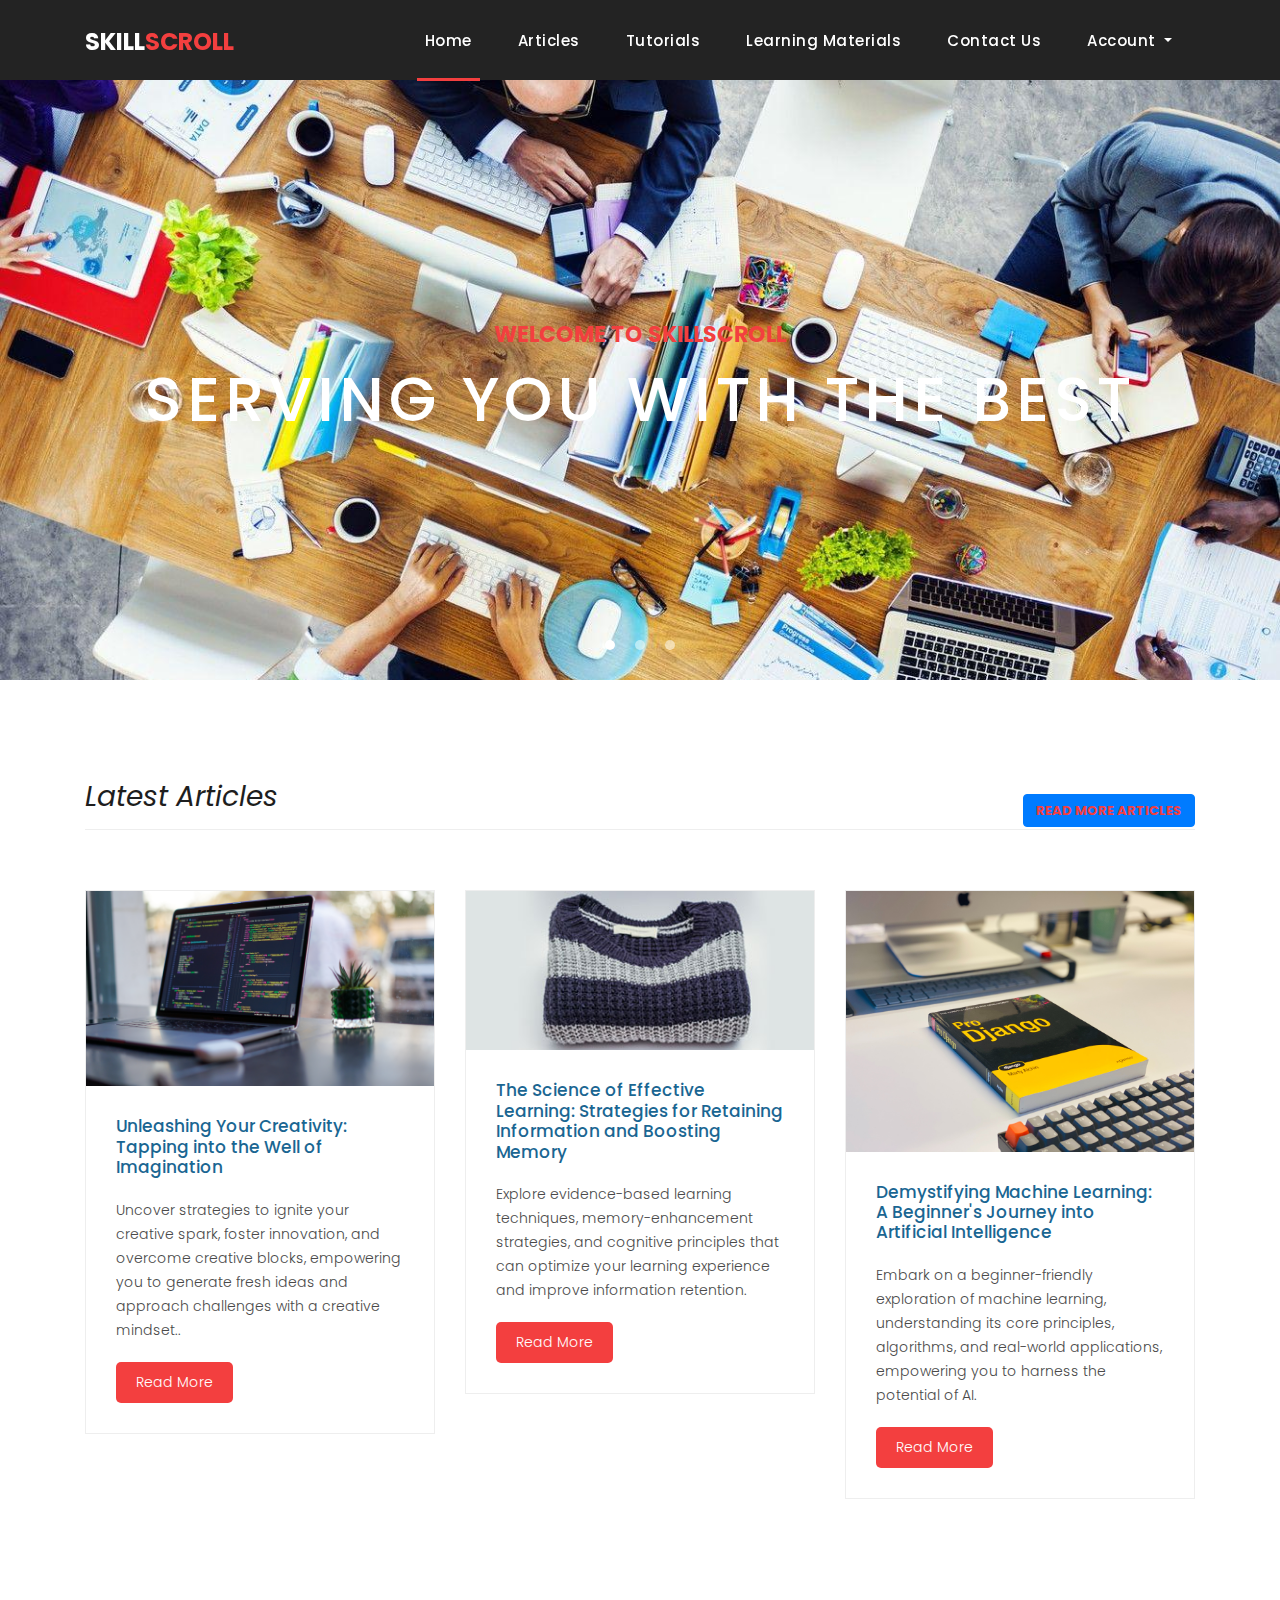
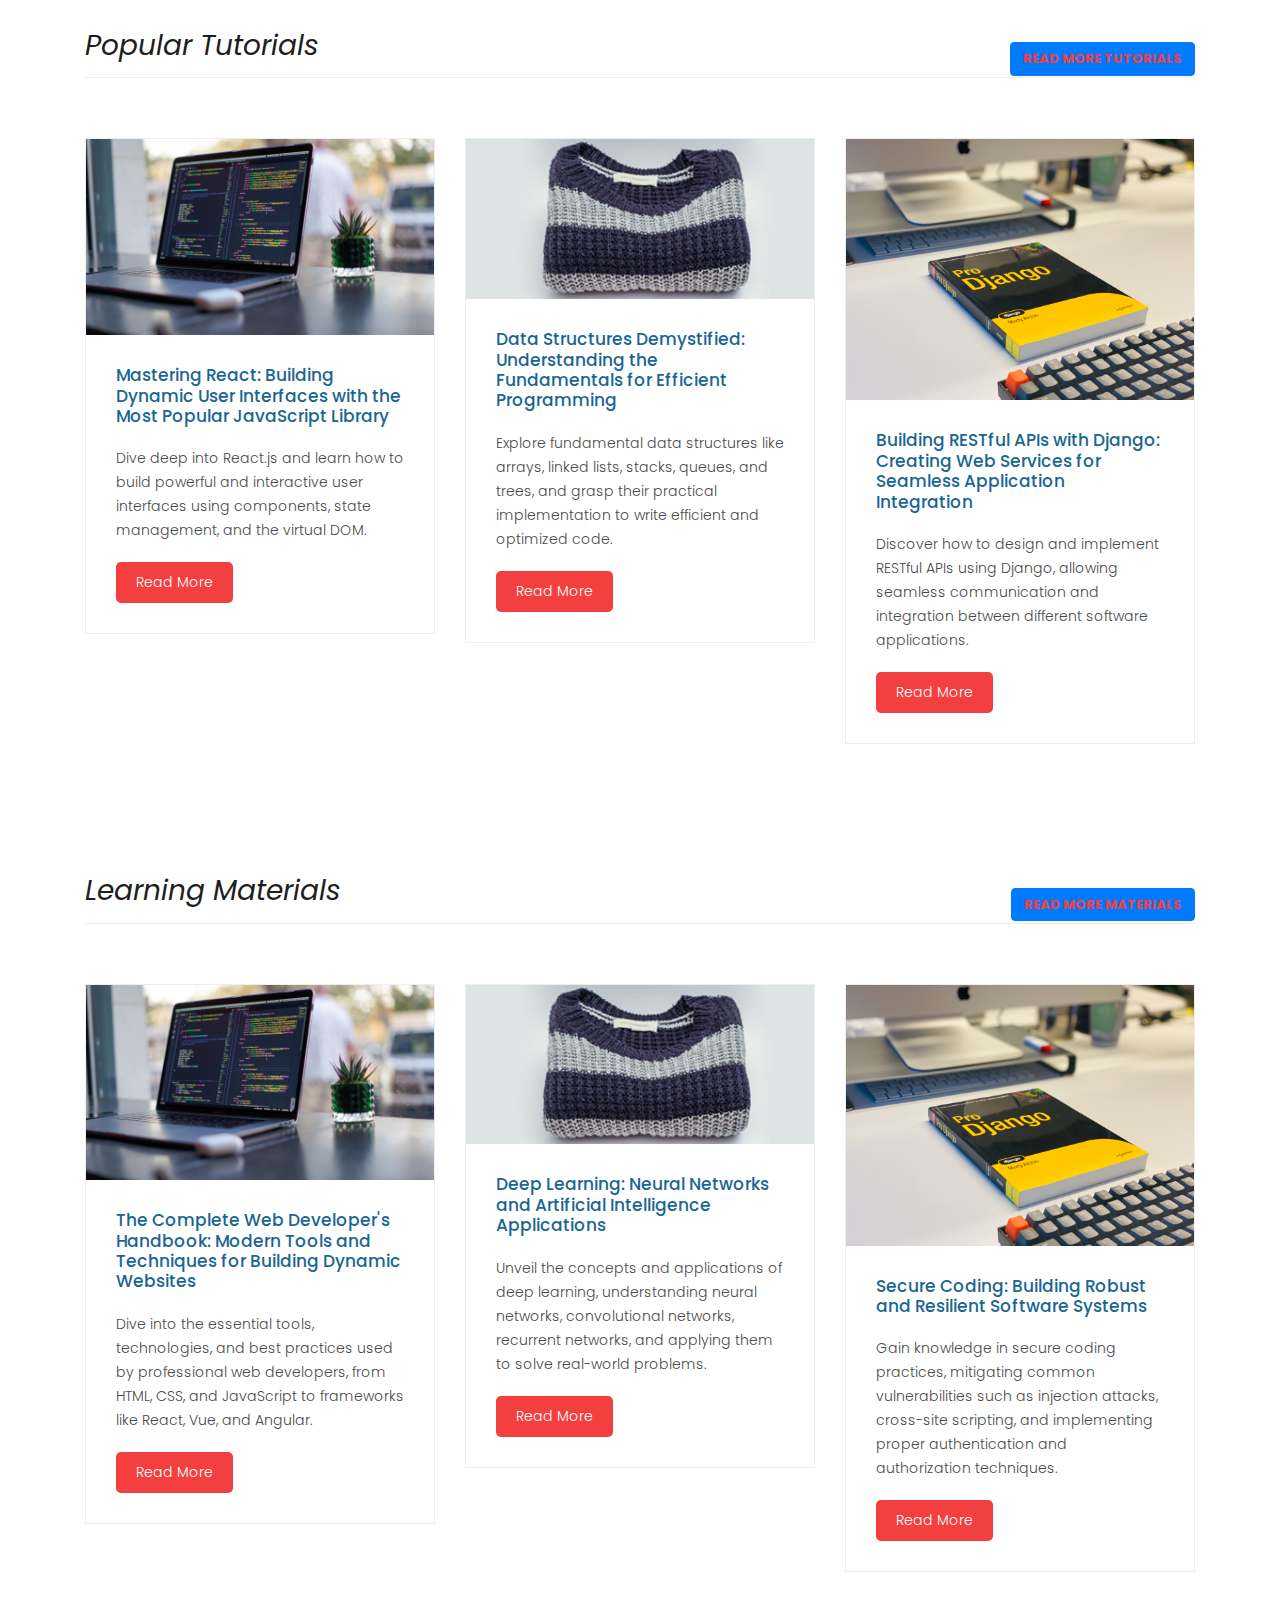
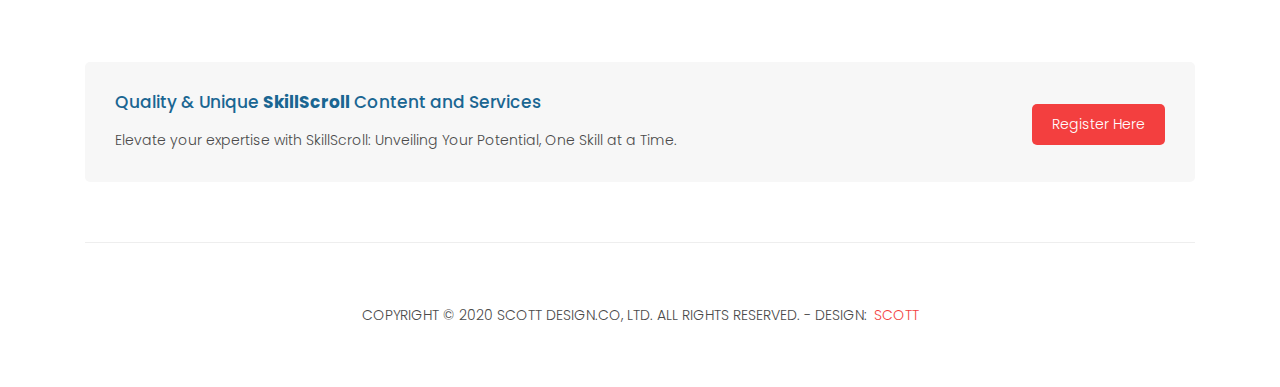
<file: index.html>
<!DOCTYPE html>
<html lang="en">

  <head>

    <meta charset="utf-8">
    <meta name="viewport" content="width=device-width, initial-scale=1, shrink-to-fit=no">
    <meta name="description" content="">
    <meta name="author" content="">
    <link href="https://fonts.googleapis.com/css?family=Poppins:100,200,300,400,500,600,700,800,900&display=swap" rel="stylesheet">
    <link rel="shortcut icon"  href="https://Scott-TechStar.github.io/sources/images/logo.PNG"/>
    <title>SkillScroll</title>

     <!-- Bootstrap core CSS -->
    <link href="java/bootstrap/css/bootstrap.min.css" rel="stylesheet">
    <link rel="stylesheet" href="https://maxcdn.bootstrapcdn.com/bootstrap/4.0.0/css/bootstrap.min.css">
<!--

      <!-- Popper js -->
      <script src="https://cdn.jsdelivr.net/npm/@popperjs/core@2.9.2/dist/umd/popper.min.js" integrity="sha384-IQsoLXl5PILFhosVNubq5LC7Qb9DXgDA9i+tQ8Zj3iwWAwPtgFTxbJ8NT4GN1R8p" 
        crossorigin="anonymous"></script>
    <!-- Addsence -->
    <script async src="https://pagead2.googlesyndication.com/pagead/js/adsbygoogle.js?client=ca-pub-5694698390278360"
     crossorigin="anonymous"></script>

    <!-- Additional CSS Files -->
    <link rel="stylesheet" href="https://Scott-TechStar.github.iomm/sources/css/style.css">
    <link rel="stylesheet" href="https://Scott-TechStar.github.io/sources/css/electronics.css">
    <link rel="stylesheet" href="https://Scott-TechStar.github.io/sources/css/vision.css">
    <link rel="stylesheet" href="https://Scott-TechStar.github.io/sources/css/flex-slider.css">

  </head>

  <body>

    <!-- ***** Preloader Start ***** -->
    <div id="preloader">
        <div class="jumper">
            <div></div>
            <div></div>
            <div></div>
        </div>
    </div>  
    <!-- ***** Preloader End ***** -->

    <!-- Header -->
    <header class="">
      <nav class="navbar navbar-expand-lg">
        <div class="container">
          <a class="navbar-brand me-auto" href="index.html"><h2>Skill<em>Scroll</em></h2></a>
          <button class="navbar-toggler" type="button" data-toggle="collapse" data-target="#navbarResponsive" aria-controls="navbarResponsive" aria-expanded="false" aria-label="Toggle navigation">
            <span class="navbar-toggler-icon"></span>
          </button>
          <div class="collapse navbar-collapse" id="navbarResponsive">
            <ul class="navbar-nav ml-auto">
              <li class="nav-item active">
                <a class="nav-link" href="https://Scott-TechStar.github.io/index.html">Home
                  <span class="sr-only">(current)</span>
                </a>
              </li> 
              <li class="nav-item">
                <a class="nav-link" href="https://Scott-TechStar.github.io/products.html">Articles</a>
              </li>
              <li class="nav-item">
                <a class="nav-link" href="https://Scott-TechStar.github.io/about.html">Tutorials</a>
              </li>
              <li class="nav-item">
                <a class="nav-link" href="https://Scott-TechStar.github.io/contact.html">Learning Materials</a>
              </li>
              <li class="nav-item">
                <a class="nav-link" href="https://Scott-TechStar.github.io/contact.html">Contact Us</a>
              </li>
              <li class="nav-item dropdown">
              <a class="nav-link dropdown-toggle"  role="button" data-bs-toggle="dropdown" aria-expanded="false">
              Account
              </a>
            <ul class="dropdown-menu">
              <li><a class="dropdown-item" href="#">Register</a></li>
              <li><a class="dropdown-item" href="#">Sign In</a></li>
              <li><a class="dropdown-item" href="#">Help</a></li>
            </ul>
          </li>
            </ul>
          </div>
        </div>
      </nav>
    </header>

    <!-- Page Content -->
    <!-- Banner Starts Here -->
    <div class="banner header-text">
      <div class="owl-banner owl-carousel">
        <div class="banner-item-01">
          <div class="text-content">
            <h4>WELCOME TO SKILLSCROLL</h4>
            <h2>SERVING YOU WITH THE BEST</h2>
          </div>
        </div>
        <div class="banner-item-02">
          <div class="text-content">
            <h4>WELCOME TO SKILLSCROLL</h4>
            <h2>TOP CLASS ARTICLES</h2>
          </div>
        </div>
        <div class="banner-item-03">
          <div class="text-content">
            <h4>WELCOME TO SKILLSCROLL</h4>
            <h2>HELPFULL TUTORIALS</h2>
          </div>
        </div>
      </div>
    </div>
    <!-- Banner Ends Here -->

    <div class="latest-products">
      <div class="container">
        <div class="row">
          <div class="col-md-12">
            <div class="section-heading">
              <strong><h2><i>Latest Articles</i></h2></strong>
              <a href="https://Scott-TechStar.github.io/products.html" class="btn btn-primary">Read More Articles<i class="fa fa-angle-right"></i></a>
            </div>
          </div>
          <div class="col-md-4">
            <div class="product-item">
              <a href="https://Scott-TechStar.github.io/Articles/article1.html"><img src="https://Scott-TechStar.github.io/sources/images/product_04.jpg" alt=""></a>
              <div class="down-content">
                <a href="https://Scott-TechStar.github.io/Articles/article1.html"><h4>Unleashing Your Creativity: Tapping into the Well of Imagination</h4></a>
                <p>Uncover strategies to ignite your creative spark, foster innovation, and overcome creative blocks, empowering you to generate fresh ideas and approach challenges with a creative mindset..</p>
                
                <a href="https://Scott-TechStar.github.io/Articles/article1.html" class="filled-button">Read More</a>
                <!--<h1><span id="reviewScore">Review (0)</span></h1>
                <button onclick="increaseReviewScore()">Add Review</button>-->
              </div>
            </div>
          </div>
          <div class="col-md-4">
            <div class="product-item">
              <a href="https://Scott-TechStar.github.io/Articles/article2.html"><img src="https://Scott-TechStar.github.io/sources/images/product_05.jpg" alt=""></a>
              <div class="down-content">
                <a href="https://Scott-TechStar.github.io/Articles/article2.html"><h4>The Science of Effective Learning: Strategies for Retaining Information and Boosting Memory</h4></a>
                <p>Explore evidence-based learning techniques, memory-enhancement strategies, and cognitive principles that can optimize your learning experience and improve information retention.</p>
                <a href="https://Scott-TechStar.github.io/Articles/article2.html" class="filled-button">Read More</a>
              </div>
            </div>
          </div>
          <div class="col-md-4">
            <div class="product-item">
              <a href="#"><img src="https://Scott-TechStar.github.io/sources/images/product_06.jpg" alt=""></a>
              <div class="down-content">
                <a href="https://Scott-TechStar.github.io/Articles/article3.html"><h4>Demystifying Machine Learning: A Beginner's Journey into Artificial Intelligence</h4></a>
                <p>Embark on a beginner-friendly exploration of machine learning, understanding its core principles, algorithms, and real-world applications, empowering you to harness the potential of AI.</p>
                
                <a href="https://Scott-TechStar.github.io/Articles/article3.html" class="filled-button">Read More</a>
              </div>
            </div>
          </div>
          </div>
          </div>
          </div>
         <!-- Latest Ends Here -->
    
          <div class="latest-products">
          <div class="container">
          <div class="row">
          <div class="col-md-12">
          <div class="section-heading">
              <strong><i><h2>Popular Tutorials</h2></i></strong>
              <a href="https://Scott-TechStar.github.io/products.html" class="btn btn-primary">Read More Tutorials<i class="fa fa-angle-right"></i></a>
            </div>
          </div>
          <div class="col-md-4">
            <div class="product-item">
              <a href="#"><img src="https://Scott-TechStar.github.io/sources/images/product_04.jpg" alt=""></a>
              <div class="down-content">
                <a href="#"><h4>Mastering React: Building Dynamic User Interfaces with the Most Popular JavaScript Library</h4></a>
                <p>Dive deep into React.js and learn how to build powerful and interactive user interfaces using components, state management, and the virtual DOM.</p>
                
                <a href="#" class="filled-button">Read More</a>
              </div>
            </div>
          </div>
          <div class="col-md-4">
            <div class="product-item">
              <a href="#"><img src="https://Scott-TechStar.github.io/sources/images/product_05.jpg" alt=""></a>
              <div class="down-content">
                <a href="#"><h4>Data Structures Demystified: Understanding the Fundamentals for Efficient Programming</h4></a>
                <p>Explore fundamental data structures like arrays, linked lists, stacks, queues, and trees, and grasp their practical implementation to write efficient and optimized code.</p>
                <a href="#" class="filled-button">Read More</a>
              </div>
            </div>
          </div>
          <div class="col-md-4">
            <div class="product-item">
              <a href="#"><img src="https://Scott-TechStar.github.io/sources/images/product_06.jpg" alt=""></a>
              <div class="down-content">
                <a href="#"><h4>Building RESTful APIs with Django: Creating Web Services for Seamless Application Integration</h4></a>
                <p>Discover how to design and implement RESTful APIs using Django, allowing seamless communication and integration between different software applications.</p>
              
                <a href="#" class="filled-button">Read More</a>
              </div>
            </div>
          </div>
        </div>
      </div>
    </div>
 <!-- Tutorials Ends Here -->
    <div class="latest-products">
          <div class="container">
          <div class="row">
          <div class="col-md-12">
          <div class="section-heading">
              <strong><i><h2>Learning Materials</h2></i></strong>
              <a href="https://Scott-TechStar.github.io/products.html" class="btn btn-primary">Read More Materials<i class="fa fa-angle-right"></i></a>
            </div>
          </div>
          <div class="col-md-4">
            <div class="product-item">
              <a href="#"><img src="https://Scott-TechStar.github.io/sources/images/product_04.jpg" alt=""></a>
              <div class="down-content">
                <a href="#"><h4>The Complete Web Developer's Handbook: Modern Tools and Techniques for Building Dynamic Websites</h4></a>
                <p>Dive into the essential tools, technologies, and best practices used by professional web developers, from HTML, CSS, and JavaScript to frameworks like React, Vue, and Angular.</p>
                
                <a href="#" class="filled-button">Read More</a>
              </div>
            </div>
          </div>
          <div class="col-md-4">
            <div class="product-item">
              <a href="#"><img src="https://Scott-TechStar.github.io/sources/images/product_05.jpg" alt=""></a>
              <div class="down-content">
                <a href="#"><h4>Deep Learning: Neural Networks and Artificial Intelligence Applications</h4></a>
                <p>Unveil the concepts and applications of deep learning, understanding neural networks, convolutional networks, recurrent networks, and applying them to solve real-world problems.</p>
              
                <a href="#" class="filled-button">Read More</a>
              </div>
            </div>
          </div>
          <div class="col-md-4">
            <div class="product-item">
              <a href="#"><img src="https://Scott-TechStar.github.io/sources/images/product_06.jpg" alt=""></a>
              <div class="down-content">
                <a href="#"><h4>Secure Coding: Building Robust and Resilient Software Systems</h4></a>
                <p>Gain knowledge in secure coding practices, mitigating common vulnerabilities such as injection attacks, cross-site scripting, and implementing proper authentication and authorization techniques.</p>
               
                <a href="#" class="filled-button">Read More</a>
              </div>
            </div>
          </div>
        </div>
      </div>
    </div>
 <!-- Learning Ends Here -->
    
    <!--<div class="best-features">
      <div class="container">
        <div class="row">
          <div class="col-md-12">
            <div class="section-heading">
              <h2>About SkillScroll</h2>
            </div>
          </div>
          <div class="col-md-6">
            <div class="left-content">
              <h4>Looking for the best products?</h4>
              <p><a rel="nofollow" href="https://Scott-TechStar.github.io" target="_parent">This Electronics</a> is a newly growing electronics business site. However, the company is equiped with several latest electronics gadget with great repair services where needed. <a rel="nofollow" href="https://johnnie33.github.io/contact">Contact us</a> for more info.</p>
              <ul class="featured-list">
                <li><a href="#">Virus and spyware removal & .</a></li>
                <li><a href="#">Computer peripheral installation,configuration and networking.</a></li>
                <li><a href="#">Malicious software prevention</a></li>
                <li><a href="#">Computer development, re-location and setup</a></li>
                <li><a href="#">Network design & configuration</a></li>
                <li><a href="#">Printers and hardware installations</a></li>
              </ul>
              <a href="about.html" class="filled-button">Read More</a>
            </div>
          </div>
          <div class="col-md-6">
            <div class="right-image">
              <img src="https://Scott-TechStar.github.io/sources/images/feature-image.jpg" alt="">
            </div>
          </div>
        </div>
      </div>
    </div>-->


    <div class="call-to-action">
      <div class="container">
        <div class="row">
          <div class="col-md-12">
            <div class="inner-content">
              <div class="row">
                <div class="col-md-8">
                  <h4>Quality &amp; Unique <em>SkillScroll</em> Content and Services</h4>
                  <p>Elevate your expertise with SkillScroll: Unveiling Your Potential, One Skill at a Time.</p>
                </div>
                <div class="col-md-4">
                  <a href="#" class="filled-button">Register Here</a>
                </div>
              </div>
            </div>
          </div>
        </div>
      </div>
    </div>
    <footer>
      <div class="container">
        <div class="row">
          <div class="col-md-12">
            <div class="inner-content">
              <p>Copyright &copy; 2020 Scott Design.Co, Ltd. All rights reserved.
            
            - Design: <a rel="nofollow noopener" href="https://Scott-TechStar.github.io" target="_blank">Scott</a></p>
            </div>
          </div>
        </div>
      </div>
    </footer>
    
  


    <!-- Bootstrap core JavaScript -->
    <script src="https://Scott-TechStar.github.io/java/jquery/jquery.min.js"></script>
    <script src="https://Scott-TechStar.github.io/java/bootstrap/js/bootstrap.bundle.min.js"></script>


    <!-- Additional Scripts -->
    <script src="https://Scott-TechStar.github.io/sources/js/custom.js"></script>
    <script src="https://Scott-TechStar.github.io/sources/js/vision.js"></script>
    <script src="https://Scott-TechStar.github.io/sources/js/edge.js"></script>
    <script src="https://Scott-TechStar.github.io/sources/js/isotope.js"></script>
    <script src="https://Scott-TechStar.github.io/sources/js/vector.js"></script>


    <script language = "text/Javascript"> 
      cleared[0] = cleared[1] = cleared[2] = 0; //set a cleared flag for each field
      function clearField(t){                   //declaring the array outside of the
      if(! cleared[t.id]){                      // function makes it static and global
          cleared[t.id] = 1;  // you could use true and false, but that's more typing
          t.value='';         // with more chance of typos
          t.style.color='#fff';
          }
      }
    </script>
    <script>
      let score = 0;

  function increaseReviewScore() {
    score++;
    updateReviewScore();
  }

  function updateReviewScore() {
    const reviewScoreElement = document.getElementById("reviewScore");
    reviewScoreElement.textContent = score;
  }
  </script>
    

<!-- Start of LiveChat (www.livechatinc.com) code -->
<script>
    window.__lc = window.__lc || {};
    window.__lc.license = 13623927;
    ;(function(n,t,c){function i(n){return e._h?e._h.apply(null,n):e._q.push(n)}var e={_q:[],_h:null,_v:"2.0",on:function(){i(["on",c.call(arguments)])},once:function(){i(["once",c.call(arguments)])},off:function(){i(["off",c.call(arguments)])},get:function(){if(!e._h)throw new Error("[LiveChatWidget] You can't use getters before load.");return i(["get",c.call(arguments)])},call:function(){i(["call",c.call(arguments)])},init:function(){var n=t.createElement("script");n.async=!0,n.type="text/javascript",n.src="https://cdn.livechatinc.com/tracking.js",t.head.appendChild(n)}};!n.__lc.asyncInit&&e.init(),n.LiveChatWidget=n.LiveChatWidget||e}(window,document,[].slice))
</script>
<noscript><a href="https://www.livechatinc.com/chat-with/13623927/" rel="nofollow">Chat with us</a>, powered by <a href="https://www.livechatinc.com/?welcome" rel="noopener nofollow" target="_blank">LiveChat</a></noscript>
<!-- End of LiveChat code -->

  </body>

</html>
</file>
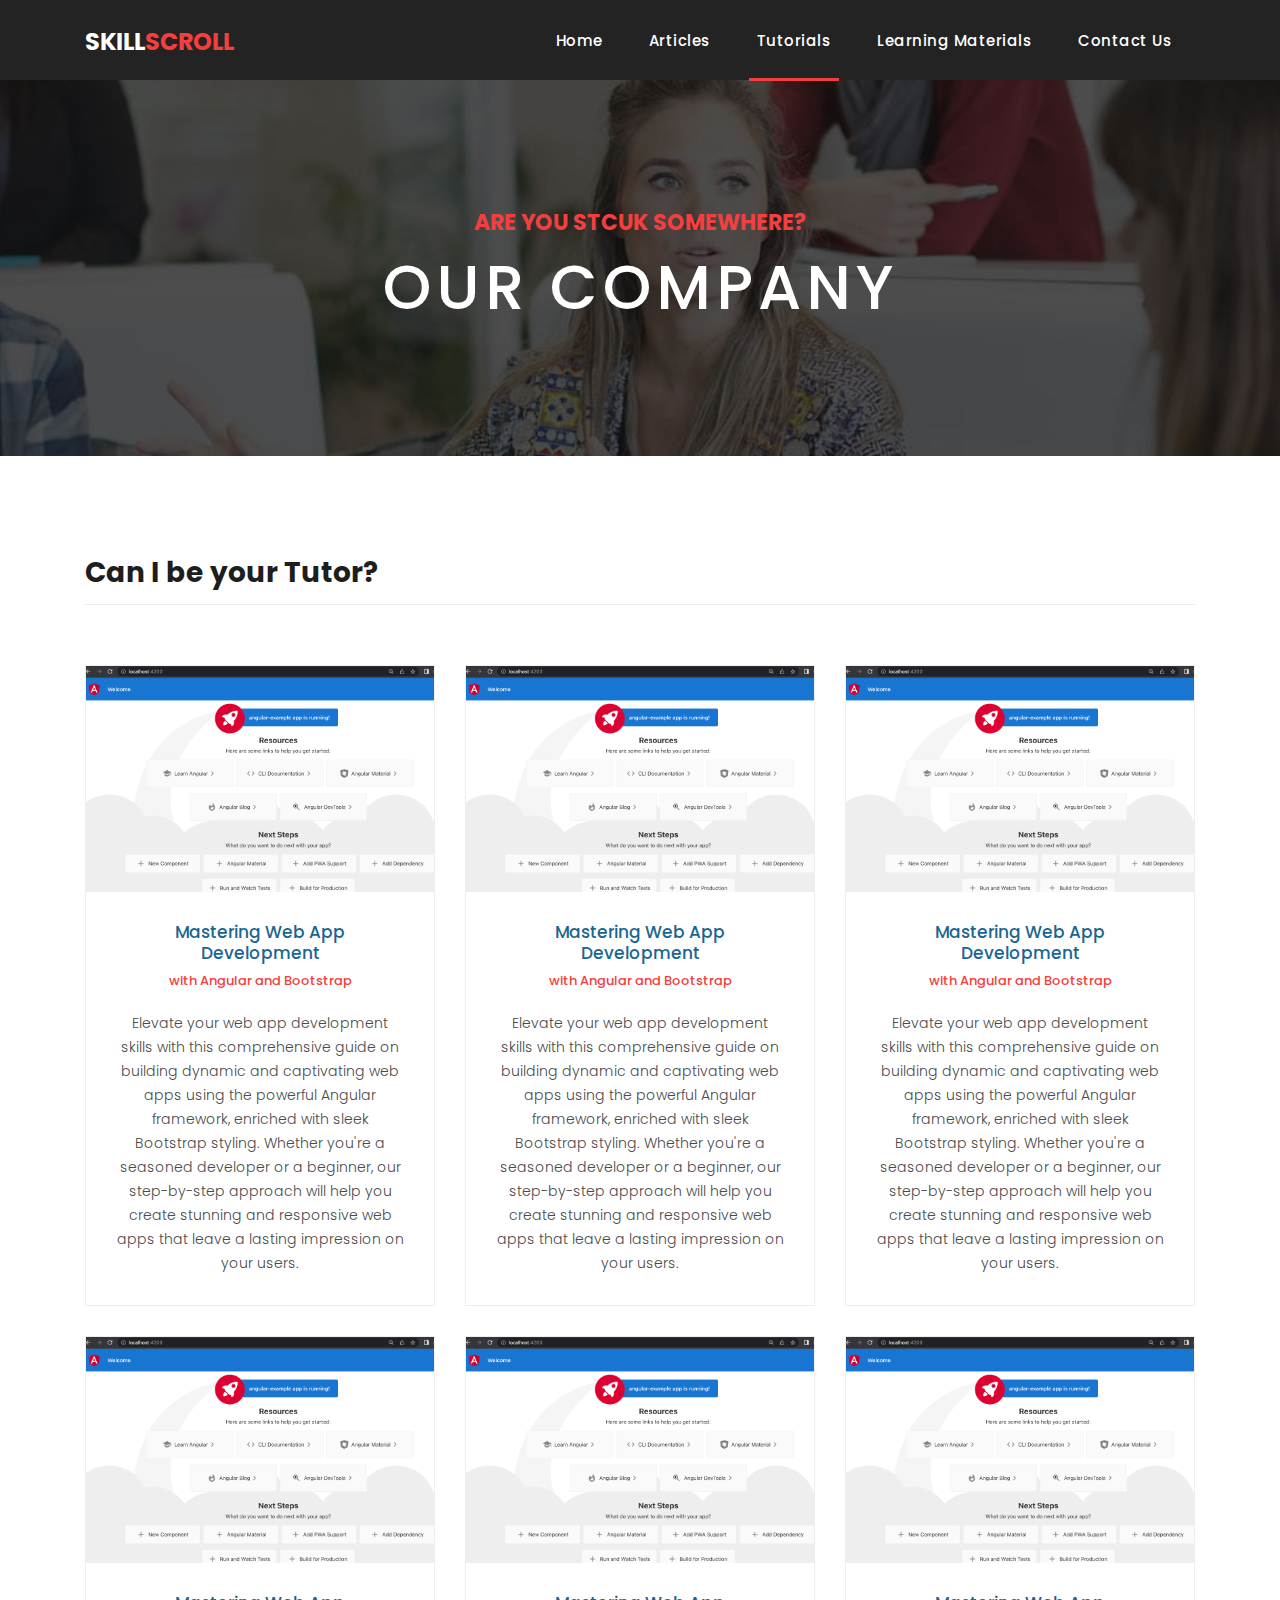
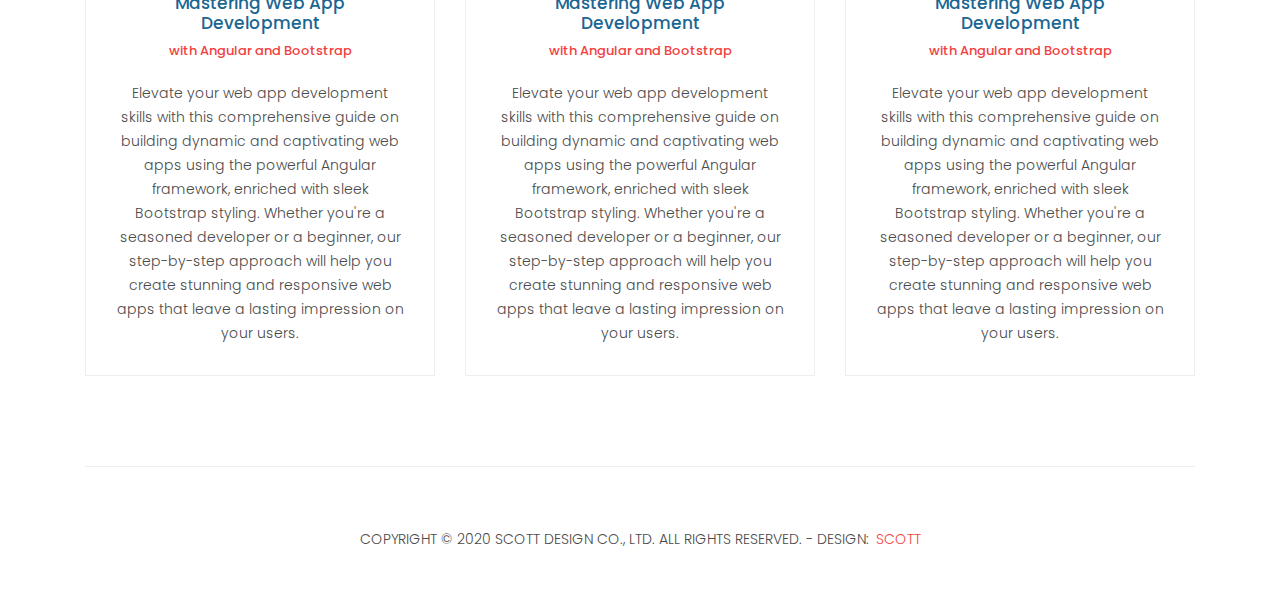
<file: about.html>
<!DOCTYPE html>
<html lang="en">

  <head>

    <meta charset="utf-8">
    <meta name="viewport" content="width=device-width, initial-scale=1, shrink-to-fit=no">
    <meta name="description" content="">
    <meta name="author" content="">
    <link href="https://fonts.googleapis.com/css?family=Poppins:100,200,300,400,500,600,700,800,900&display=swap" rel="stylesheet">
    <link rel="shortcut icon"  href="https://Scott-TechStar.github.io/sources/images/logo.PNG"/>
    <title>SkillScroll- Material Page</title>

    <!-- Bootstrap core CSS -->
    <link href="https://Scott-TechStar.github.io/java/bootstrap/css/bootstrap.min.css" rel="stylesheet">
   <!--

   Scott- Electronics

   https://johnnie33.github.io

    -->
    <!---Google adsence -->
    <script async src="https://pagead2.googlesyndication.com/pagead/js/adsbygoogle.js?client=ca-pub-5694698390278360"
     crossorigin="anonymous"></script>
    <!-- Additional CSS Files -->
    <link rel="stylesheet" href="https://Scott-TechStar.github.io/sources/css/style.css">
    <link rel="stylesheet" href="https://Scott-TechStar.github.io/sources/css/electronics.css">
    <link rel="stylesheet" href="https://Scott-TechStar.github.io/sources/css/vision.css">

  </head>

  <body>

    <!-- ***** Preloader Start ***** -->
    <div id="preloader">
        <div class="jumper">
            <div></div>
            <div></div>
            <div></div>
        </div>
    </div>  
    <!-- ***** Preloader End ***** -->

    <!-- Header -->
    <header class="">
      <nav class="navbar navbar-expand-lg">
        <div class="container">
          <a class="navbar-brand" href="index.html"><h2>Skill<em>Scroll</em></h2></a>
          <button class="navbar-toggler" type="button" data-toggle="collapse" data-target="#navbarResponsive" aria-controls="navbarResponsive" aria-expanded="false" aria-label="Toggle navigation">
            <span class="navbar-toggler-icon"></span>
          </button>
          <div class="collapse navbar-collapse" id="navbarResponsive">
            <ul class="navbar-nav ml-auto">
              <li class="nav-item">
                <a class="nav-link" href="https://Scott-TechStar.github.io/index.html">Home</a>
              </li> 
              <li class="nav-item">
                <a class="nav-link" href="https://Scott-TechStar.github.io/products.html">Articles</a>
              </li>
              <li class="nav-item active">
                <a class="nav-link" href="https://Scott-TechStar.github.io/about.html">Tutorials
                <span class="sr-only">(current)</span>
                </a>
              </li>
              <li class="nav-item">
                <a class="nav-link" href="https://Scott-TechStar.github.io/contact.html">Learning Materials</a>
              </li>
              <li class="nav-item">
                <a class="nav-link" href="https://Scott-TechStar.github.io/contact.html">Contact Us</a>
              </li>
            </ul>
          </div>
        </div>
      </nav>
    </header>

    <!-- Page Content -->
    <div class="page-heading about-heading header-text">
      <div class="container">
        <div class="row">
          <div class="col-md-12">
            <div class="text-content">
              <h4>Are You Stcuk Somewhere?</h4>
              <h2>Our Company</h2>
            </div>
          </div>
        </div>
      </div>
    </div>
    
    <div class="team-members">
      <div class="container">
        <div class="row">
          <div class="col-md-12">
            <div class="section-heading">
              <h2><strong>Can I be your Tutor?</strong></h2>
            </div>
          </div>
          <div class="col-md-4">
            <div class="team-member">
              <div class="thumb-container">
                <img src="https://Scott-TechStar.github.io/sources/images/angular.png" alt="">
              </div>
              <div class="down-content">
                <a href="https://scott-TechStar.github.io/Tutorials/angular.html"><h4>Mastering Web App Development</h4></a>
                <span>with Angular and Bootstrap</span>
                <p>Elevate your web app development skills with this comprehensive guide on building dynamic and captivating web apps using 
                  the powerful Angular framework, enriched with sleek Bootstrap styling. Whether you're a seasoned developer or a beginner, our
                  step-by-step approach will help you create stunning and responsive web apps that leave a lasting impression on your users.</p>
              </div>
            </div>
          </div>
          <div class="col-md-4">
            <div class="team-member">
              <div class="thumb-container">
                <img src="https://Scott-TechStar.github.io/sources/images/angular.png" alt="">
              </div>
              <div class="down-content">
                <a href="https://scott-TechStar.github.io/Tutorials/angular.html"><h4>Mastering Web App Development</h4></a>
                <span>with Angular and Bootstrap</span>
                <p>Elevate your web app development skills with this comprehensive guide on building dynamic and captivating web apps using 
                  the powerful Angular framework, enriched with sleek Bootstrap styling. Whether you're a seasoned developer or a beginner, our
                  step-by-step approach will help you create stunning and responsive web apps that leave a lasting impression on your users.</p>
              </div>
            </div>
          </div>
          <div class="col-md-4">
            <div class="team-member">
              <div class="thumb-container">
                <img src="https://Scott-TechStar.github.io/sources/images/angular.png" alt="">
              </div>
              <div class="down-content">
                <a href="https://scott-TechStar.github.io/Tutorials/angular.html"><h4>Mastering Web App Development</h4></a>
                <span>with Angular and Bootstrap</span>
                <p>Elevate your web app development skills with this comprehensive guide on building dynamic and captivating web apps using 
                  the powerful Angular framework, enriched with sleek Bootstrap styling. Whether you're a seasoned developer or a beginner, our
                  step-by-step approach will help you create stunning and responsive web apps that leave a lasting impression on your users.</p>
              </div>
            </div>
          </div>
          <div class="col-md-4">
           <div class="team-member">
              <div class="thumb-container">
                <img src="https://Scott-TechStar.github.io/sources/images/angular.png" alt="">
              </div>
              <div class="down-content">
                <a href="https://scott-TechStar.github.io/Tutorials/angular.html"><h4>Mastering Web App Development</h4></a>
                <span>with Angular and Bootstrap</span>
                <p>Elevate your web app development skills with this comprehensive guide on building dynamic and captivating web apps using 
                  the powerful Angular framework, enriched with sleek Bootstrap styling. Whether you're a seasoned developer or a beginner, our
                  step-by-step approach will help you create stunning and responsive web apps that leave a lasting impression on your users.</p>
              </div>
            </div>
          </div>
          <div class="col-md-4">
             <div class="team-member">
              <div class="thumb-container">
                <img src="https://Scott-TechStar.github.io/sources/images/angular.png" alt="">
              </div>
              <div class="down-content">
                <a href="https://scott-TechStar.github.io/Tutorials/angular.html"><h4>Mastering Web App Development</h4></a>
                <span>with Angular and Bootstrap</span>
                <p>Elevate your web app development skills with this comprehensive guide on building dynamic and captivating web apps using 
                  the powerful Angular framework, enriched with sleek Bootstrap styling. Whether you're a seasoned developer or a beginner, our
                  step-by-step approach will help you create stunning and responsive web apps that leave a lasting impression on your users.</p>
              </div>
            </div>
          </div>
          <div class="col-md-4">
             <div class="team-member">
              <div class="thumb-container">
                <img src="https://Scott-TechStar.github.io/sources/images/angular.png" alt="">
              </div>
              <div class="down-content">
                <a href="https://scott-TechStar.github.io/Tutorials/angular.html"><h4>Mastering Web App Development</h4></a>
                <span>with Angular and Bootstrap</span>
                <p>Elevate your web app development skills with this comprehensive guide on building dynamic and captivating web apps using 
                  the powerful Angular framework, enriched with sleek Bootstrap styling. Whether you're a seasoned developer or a beginner, our
                  step-by-step approach will help you create stunning and responsive web apps that leave a lasting impression on your users.</p>
              </div>
            </div>
          </div>
        </div>
      </div>
    </div>

    
    <footer>
      <div class="container">
        <div class="row">
          <div class="col-md-12">
            <div class="inner-content">
              <p>Copyright &copy; 2020 Scott Design Co., Ltd. All rights Reserved.
            
            - Design: <a rel="nofollow noopener" href="https://Scott-TechStar.github.io" target="_blank">Scott</a></p>
            </div>
          </div>
        </div>
      </div>
    </footer>


    <!-- Bootstrap core JavaScript -->
    <script src="https://Scott-TechStar.github.io/java/jquery/jquery.min.js"></script>
    <script src="https://Scott-TechStar.github.io/java/bootstrap/js/bootstrap.bundle.min.js"></script>


    <!-- Additional Scripts -->
    <script src="https://Scott-TechStar.github.io/sources/js/custom.js"></script>
    <script src="https://Scott-TechStar.github.io/sources/js/owl.js"></script>
    <script src="https://Scott-TechStar.github.io/sources/js/slick.js"></script>
    <script src="https://Scott-TechStar.github.io/sources/js/isotope.js"></script>
    <script src="https://Scott-TechStar.github.io/sources/js/accordions.js"></script>


    <script language = "text/Javascript"> 
      cleared[0] = cleared[1] = cleared[2] = 0; //set a cleared flag for each field
      function clearField(t){                   //declaring the array outside of the
      if(! cleared[t.id]){                      // function makes it static and global
          cleared[t.id] = 1;  // you could use true and false, but that's more typing
          t.value='';         // with more chance of typos
          t.style.color='#fff';
          }
      }
    </script>

<!-- Start of LiveChat (www.livechatinc.com) code -->
<script>
    window.__lc = window.__lc || {};
    window.__lc.license = 13623927;
    ;(function(n,t,c){function i(n){return e._h?e._h.apply(null,n):e._q.push(n)}var e={_q:[],_h:null,_v:"2.0",on:function(){i(["on",c.call(arguments)])},once:function(){i(["once",c.call(arguments)])},off:function(){i(["off",c.call(arguments)])},get:function(){if(!e._h)throw new Error("[LiveChatWidget] You can't use getters before load.");return i(["get",c.call(arguments)])},call:function(){i(["call",c.call(arguments)])},init:function(){var n=t.createElement("script");n.async=!0,n.type="text/javascript",n.src="https://cdn.livechatinc.com/tracking.js",t.head.appendChild(n)}};!n.__lc.asyncInit&&e.init(),n.LiveChatWidget=n.LiveChatWidget||e}(window,document,[].slice))
</script>
<noscript><a href="https://www.livechatinc.com/chat-with/13623927/" rel="nofollow">Chat with us</a>, powered by <a href="https://www.livechatinc.com/?welcome" rel="noopener nofollow" target="_blank">LiveChat</a></noscript>
<!-- End of LiveChat code -->

  </body>

</html>
</file>
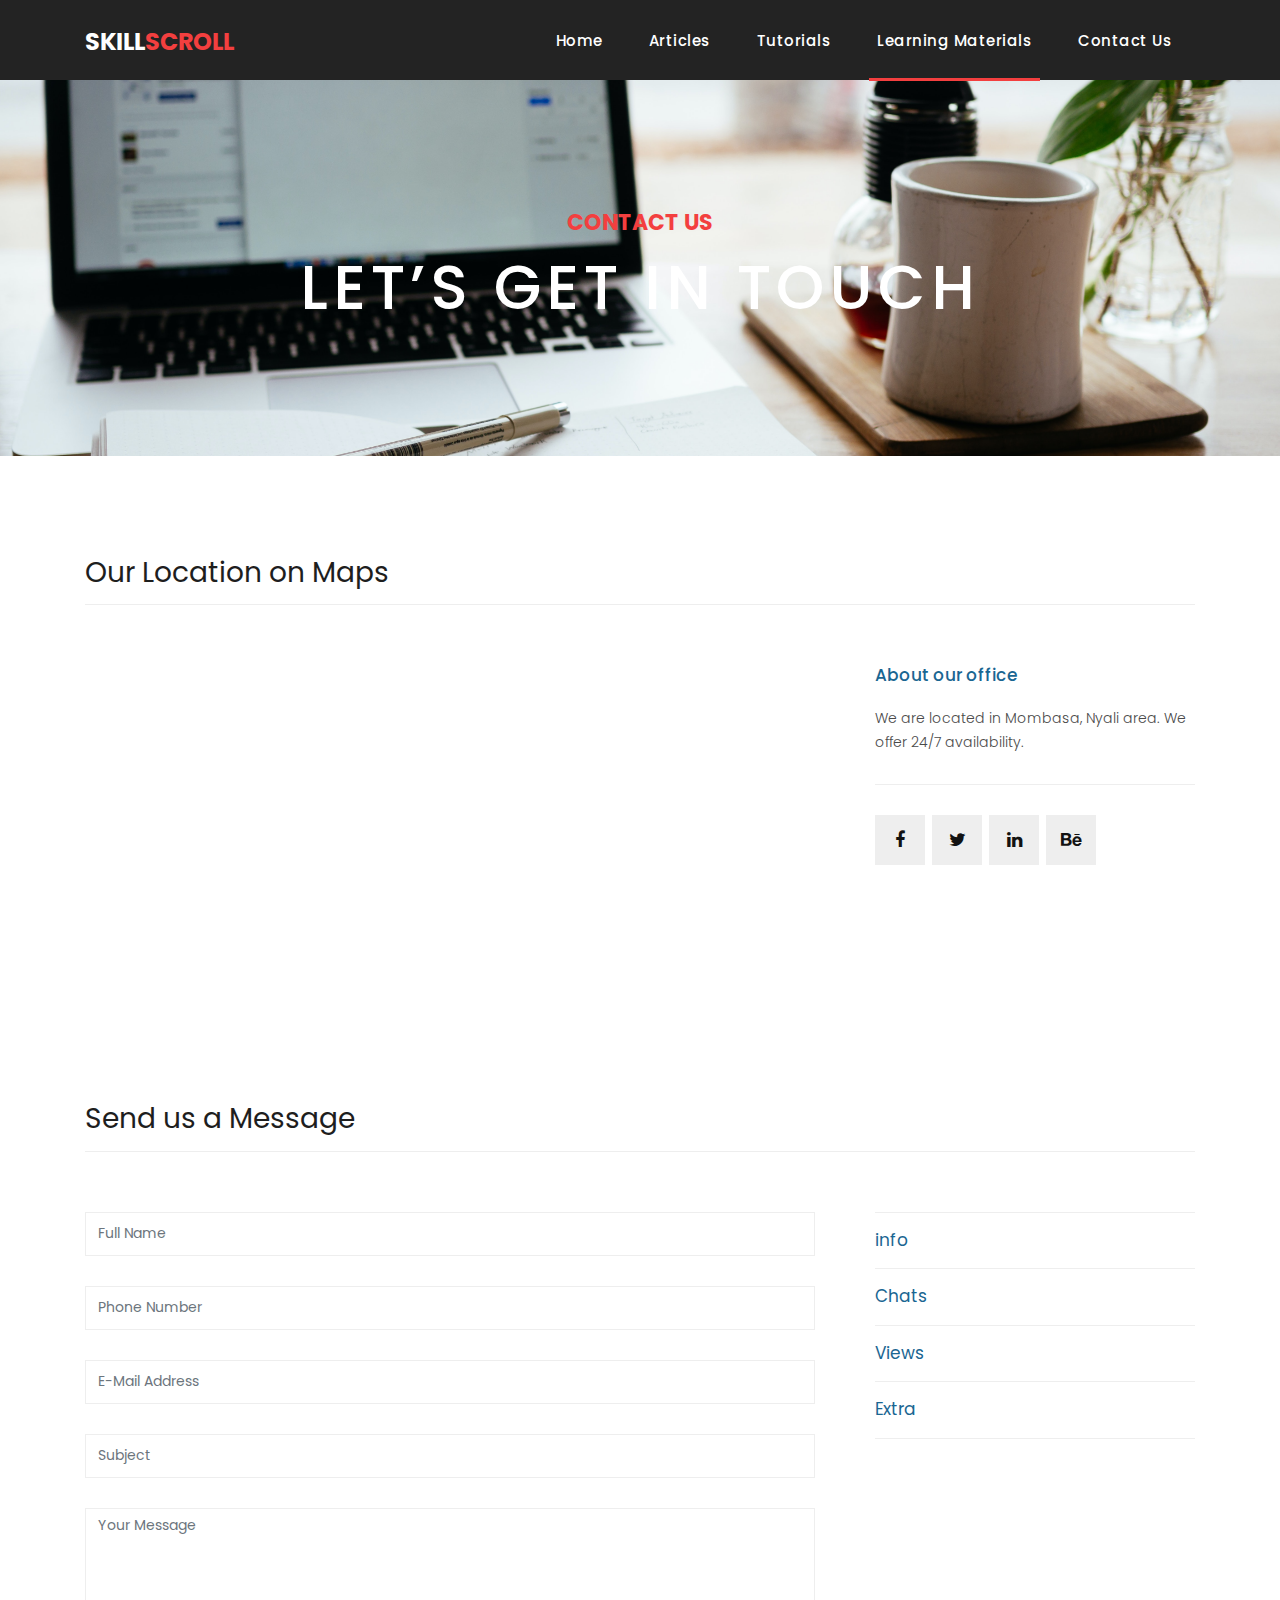
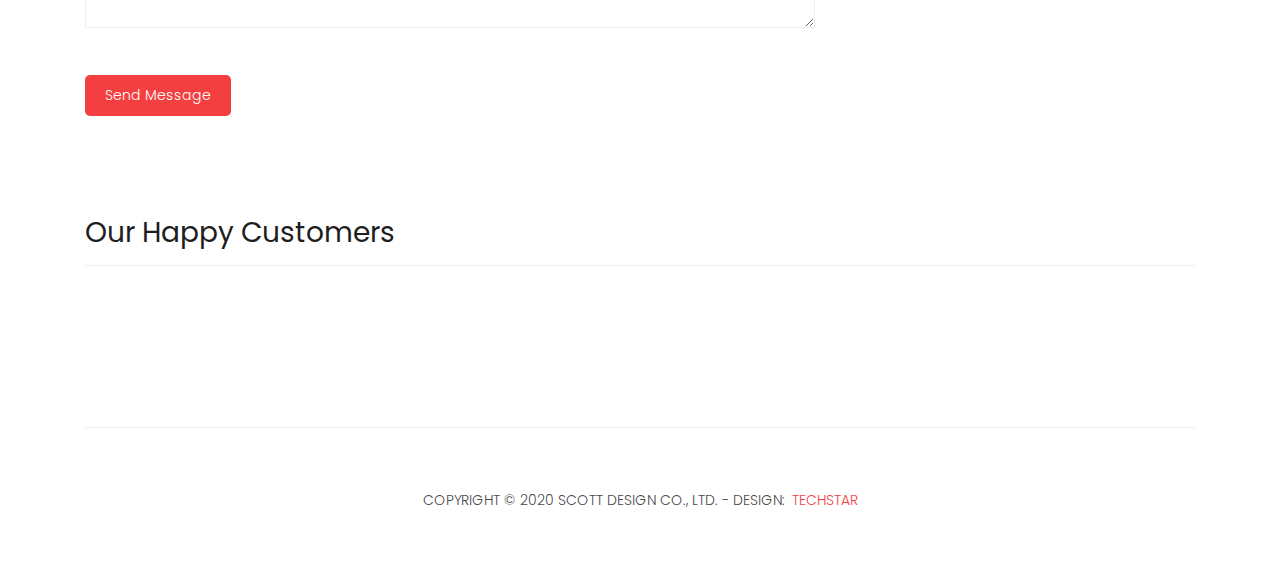
<file: contact.html>
<!DOCTYPE html>
<html lang="en">

  <head>

    <meta charset="utf-8">
    <meta name="viewport" content="width=device-width, initial-scale=1, shrink-to-fit=no">
    <meta name="description" content="">
    <meta name="author" content="">
    <link href="https://fonts.googleapis.com/css?family=Poppins:100,200,300,400,500,600,700,800,900&display=swap" rel="stylesheet">
    <link rel="shortcut icon"  href="https://Scott-TechStar.github.io/sources/images/logo.PNG"/>
    <title>SkillScroll - Contact Page</title>

    <!-- Bootstrap core CSS -->
    <link href="java/bootstrap/css/bootstrap.min.css" rel="stylesheet">
    <link rel="stylesheet" href="https://maxcdn.bootstrapcdn.com/bootstrap/4.0.0/css/bootstrap.min.css">
<!--

scott-Electronics

https://johnnie33.github.io

-->
    <!-- Addsence -->
    <script async src="https://pagead2.googlesyndication.com/pagead/js/adsbygoogle.js?client=ca-pub-5694698390278360"
     crossorigin="anonymous"></script>
    <!-- Additional CSS Files -->
    <link rel="stylesheet" href="https://Scott-TechStar.github.io/sources/css/style.css">
    <link rel="stylesheet" href="https://Scott-TechStar.github.io/sources/css/electronics.css">
    <link rel="stylesheet" href="https://Scott-TechStar.github.io/sources/css/vision.css">
    <script src="https://code.jquery.com/jquery-3.2.1.min.js"></script>
    <script src="https://Scott-TechStar.github.io/java/jquery/recaptch.js"></script>
    <script src='https://www.google.com/recaptcha/api.js'></script>
  </head>

  <body>

    <!-- ***** Preloader Start ***** -->
    <div id="preloader">
        <div class="jumper">
            <div></div>
            <div></div>
            <div></div>
        </div>
    </div>  
    <!-- ***** Preloader End ***** -->

    <!-- Header -->
    <header class="">
      <nav class="navbar navbar-expand-lg">
        <div class="container">
          <a class="navbar-brand" href="index.html"><h2>Skill<em>Scroll</em></h2></a>
          <button class="navbar-toggler" type="button" data-toggle="collapse" data-target="#navbarResponsive" aria-controls="navbarResponsive" aria-expanded="false" aria-label="Toggle navigation">
            <span class="navbar-toggler-icon"></span>
          </button>
          <div class="collapse navbar-collapse" id="navbarResponsive">
            <ul class="navbar-nav ml-auto">
              <li class="nav-item">
                <a class="nav-link" href="https://Scott-TechStar.github.io/index.html">Home</a>
              </li> 
              <li class="nav-item">
                <a class="nav-link" href="https://Scott-TechStar.github.io/products.html">Articles</a>
              </li>
              <li class="nav-item">
                <a class="nav-link" href="https://Scott-TechStar.github.io/about.html">Tutorials</a>
              </li>
              <li class="nav-item active">
                <a class="nav-link" href="https://Scott-TechStar.github.io/contact.html">Learning Materials
		<span class="sr-only">(current)</span>
		</a>
              </li>
              <li class="nav-item">
                <a class="nav-link" href="https://Scott-TechStar.github.io/contact.html">Contact Us
		<span class="sr-only">(current)</span>
		</a>
              </li>
            </ul>
          </div>
        </div>
      </nav>
    </header>

    <!-- Page Content -->
    <div class="page-heading contact-heading header-text">
      <div class="container">
        <div class="row">
          <div class="col-md-12">
            <div class="text-content">
              <h4>contact us</h4>
              <h2>let’s get in touch</h2>
            </div>
          </div>
        </div>
      </div>
    </div>


    <div class="find-us">
      <div class="container">
        <div class="row">
          <div class="col-md-12">
            <div class="section-heading">
              <h2>Our Location on Maps</h2>
            </div>
          </div>
          <div class="col-md-8">
<!-- How to change your own map point
	1. Go to Google Maps
	2. Click on your location point
	3. Click "Share" and choose "Embed map" tab
	4. Copy only URL and paste it within the src="" field below
-->
            <div id="map">
              <iframe src="https://www.google.com/maps/embed?pb=!1m18!1m12!1m3!1d15919.599686013285!2d39.682384028242396!3d-4.040841948552428!2m3!1f0!2f0!3f0!3m2!1i1024!2i768!4f13.1!3m3!1m2!1s0x1840128afa271e79%3A0x5ed51d1b6d645e02!2sKongowea%2C%20Mombasa!5e0!3m2!1sen!2ske!4v1645340785447!5m2!1sen!2ske&ie=UTF8&iwloc=&output=embed" width="100%" height="330px" frameborder="0" style="border:0" allowfullscreen=""></iframe>
            </div>
          </div>
          <div class="col-md-4">
            <div class="left-content">
              <h4>About our office</h4>
              <p>We are located in Mombasa, Nyali area. We offer 24/7 availability.</p>
              <ul class="social-icons">
                <li><a href="https://www.facebook.com/Scott.TechStar"><i class="fa fa-facebook"></i></a></li>
                <li><a href="https://twitter.com/JohnnieCourtnie"><i class="fa fa-twitter"></i></a></li>
                <li><a href="https://www.linkedin.com/in/john-mwadime-ba4428161/"><i class="fa fa-linkedin"></i></a></li>
                <li><a href="#"><i class="fa fa-behance"></i></a></li>
              </ul>
            </div>
          </div>
        </div>
      </div>
    </div>

    
    <div class="send-message">
      <div class="container">
        <div class="row">
          <div class="col-md-12">
            <div class="section-heading">
              <h2>Send us a Message</h2>
            </div>
          </div>
          <div class="col-md-8">
            <div class="contact-form">
              <form id="contact" action="mail.php" method="post">
                <div class="row">
                  <div class="col-lg-12 col-md-12 col-sm-12">
                    <fieldset>
                      <input name="name" type="text" class="form-control" id="name" placeholder="Full Name" required="">
                    </fieldset>
                  </div>
		  <div class="col-lg-12 col-md-12 col-sm-12">
                    <fieldset>
                      <input name="phone" type="text" class="form-control" id="phone" placeholder="Phone Number" required="">
                    </fieldset>
                  </div>
                  <div class="col-lg-12 col-md-12 col-sm-12">
                    <fieldset>
                      <input name="email" type="text" class="form-control" id="email" placeholder="E-Mail Address" required="">
                    </fieldset>
                  </div>
                  <div class="col-lg-12 col-md-12 col-sm-12">
                    <fieldset>
                      <input name="subject" type="text" class="form-control" id="subject" placeholder="Subject" required="">
                    </fieldset>
                  </div>
                  <div class="col-lg-12">
                    <fieldset>
                      <textarea name="message" rows="6" class="form-control" id="message" placeholder="Your Message" required=""></textarea>
                    </fieldset>
                  </div>
		  <div class="col-12 form-group">
                  <div class="g-recaptcha" data-sitekey="6LeB4o0eAAAAAItFhuxEWUZpnxv4taMyv5gqdOQA"></div>
                  </div>
                  <div class="col-lg-12">
                    <fieldset>
                      <button type="submit" id="form-submit" class="filled-button">Send Message</button>
                    </fieldset>
                  </div>
                </div>
              </form>
            </div>
          </div>
          <div class="col-md-4">
            <ul class="accordion">
              <li>
                  <a>info</a>
                  <div class="content">
                      <p>Lorem ipsum dolor sit amet, consectetur adipisic elit. Sed voluptate nihil eumester consectetur similiqu consectetur.<br><br>Lorem ipsum dolor sit amet, consectetur adipisic elit. Et, consequuntur, modi mollitia corporis ipsa voluptate corrupti elite.</p>
                  </div>
              </li>
              <li>
                  <a>Chats</a>
                  <div class="content">
                      <p>Lorem ipsum dolor sit amet, consectetur adipisic elit. Sed voluptate nihil eumester consectetur similiqu consectetur.<br><br>Lorem ipsum dolor sit amet, consectetur adipisic elit. Et, consequuntur, modi mollitia corporis ipsa voluptate corrupti elite.</p>
                  </div>
              </li>
              <li>
                  <a>Views</a>
                  <div class="content">
                      <p>Lorem ipsum dolor sit amet, consectetur adipisic elit. Sed voluptate nihil eumester consectetur similiqu consectetur.<br><br>Lorem ipsum dolor sit amet, consectetur adipisic elit. Et, consequuntur, modi mollitia corporis ipsa voluptate corrupti elite.</p>
                  </div>
              </li>
              <li>
                  <a>Extra</a>
                  <div class="content">
                      <p>Lorem ipsum dolor sit amet, consectetur adipisic elit. Sed voluptate nihil eumester consectetur similiqu consectetur.<br><br>Lorem ipsum dolor sit amet, consectetur adipisic elit. Et, consequuntur, modi mollitia corporis ipsa voluptate corrupti elite.</p>
                  </div>
              </li>
            </ul>
          </div>
        </div>
      </div>
    </div>

    <div class="happy-clients">
      <div class="container">
        <div class="row">
          <div class="col-md-12">
            <div class="section-heading">
              <h2>Our Happy Customers</h2>
            </div>
          </div>
          <div class="col-md-12">
            <div class="owl-clients owl-carousel">
              <div class="client-item">
                <img src="https://Scott-TechStar.github.io/sources/images/client-01.png" alt="1">
              </div>
              
              <div class="client-item">
                <img src="https://Scott-TechStar.github.io/sources/images/client-01.png" alt="2">
              </div>
              
              <div class="client-item">
                <img src="https://Scott-TechStar.github.io/sources/images/client-01.png" alt="3">
              </div>
              
              <div class="client-item">
                <img src="https://Scott-TechStar.github.io/sources/images/client-01.png" alt="4">
              </div>
              
              <div class="client-item">
                <img src="https://Scott-TechStar.github.io/sources/images/client-01.png" alt="5">
              </div>
              
              <div class="client-item">
                <img src="https://Scott-TechStar.github.io/sources/images/client-01.png" alt="6">
              </div>
            </div>
          </div>
        </div>
      </div>
    </div>

    
    <footer>
      <div class="container">
        <div class="row">
          <div class="col-md-12">
            <div class="inner-content">
              <p>Copyright &copy; 2020 Scott Design Co., Ltd.
            
            - Design: <a rel="nofollow noopener" href="https://Scott-TechStar.github.io" target="_blank">TechStar</a></p>
            </div>
          </div>
        </div>
      </div>
    </footer>


    <!-- Bootstrap core JavaScript -->
    <script src="https://Scott-TechStar.github.io/java/jquery/jquery.min.js"></script>
    <script src="https://Scott-TechStar.github.io/java/bootstrap/js/bootstrap.bundle.min.js"></script>


    <!-- Additional Scripts -->
    <script src="https://Scott-TechStar.github.io/sources/js/custom.js"></script>
    <script src="https://Scott-TechStar.github.io/sources/js/owl.js"></script>
    <script src="https://Scott-TechStar.github.io/sources/js/slick.js"></script>
    <script src="https://Scott-TechStar.github.io/sources/js/isotope.js"></script>
    <script src="https://Scott-TechStar.github.io/sources/js/accordions.js"></script>


    <script language = "text/Javascript"> 
      cleared[0] = cleared[1] = cleared[2] = 0; //set a cleared flag for each field
      function clearField(t){                   //declaring the array outside of the
      if(! cleared[t.id]){                      // function makes it static and global
          cleared[t.id] = 1;  // you could use true and false, but that's more typing
          t.value='';         // with more chance of typos
          t.style.color='#fff';
          }
      }
    </script>

<!-- Start of LiveChat (www.livechatinc.com) code -->
<script>
    window.__lc = window.__lc || {};
    window.__lc.license = 13623927;
    ;(function(n,t,c){function i(n){return e._h?e._h.apply(null,n):e._q.push(n)}var e={_q:[],_h:null,_v:"2.0",on:function(){i(["on",c.call(arguments)])},once:function(){i(["once",c.call(arguments)])},off:function(){i(["off",c.call(arguments)])},get:function(){if(!e._h)throw new Error("[LiveChatWidget] You can't use getters before load.");return i(["get",c.call(arguments)])},call:function(){i(["call",c.call(arguments)])},init:function(){var n=t.createElement("script");n.async=!0,n.type="text/javascript",n.src="https://cdn.livechatinc.com/tracking.js",t.head.appendChild(n)}};!n.__lc.asyncInit&&e.init(),n.LiveChatWidget=n.LiveChatWidget||e}(window,document,[].slice))
</script>
<noscript><a href="https://www.livechatinc.com/chat-with/13623927/" rel="nofollow">Chat with us</a>, powered by <a href="https://www.livechatinc.com/?welcome" rel="noopener nofollow" target="_blank">LiveChat</a></noscript>
<!-- End of LiveChat code -->

  </body>

</html>
</file>
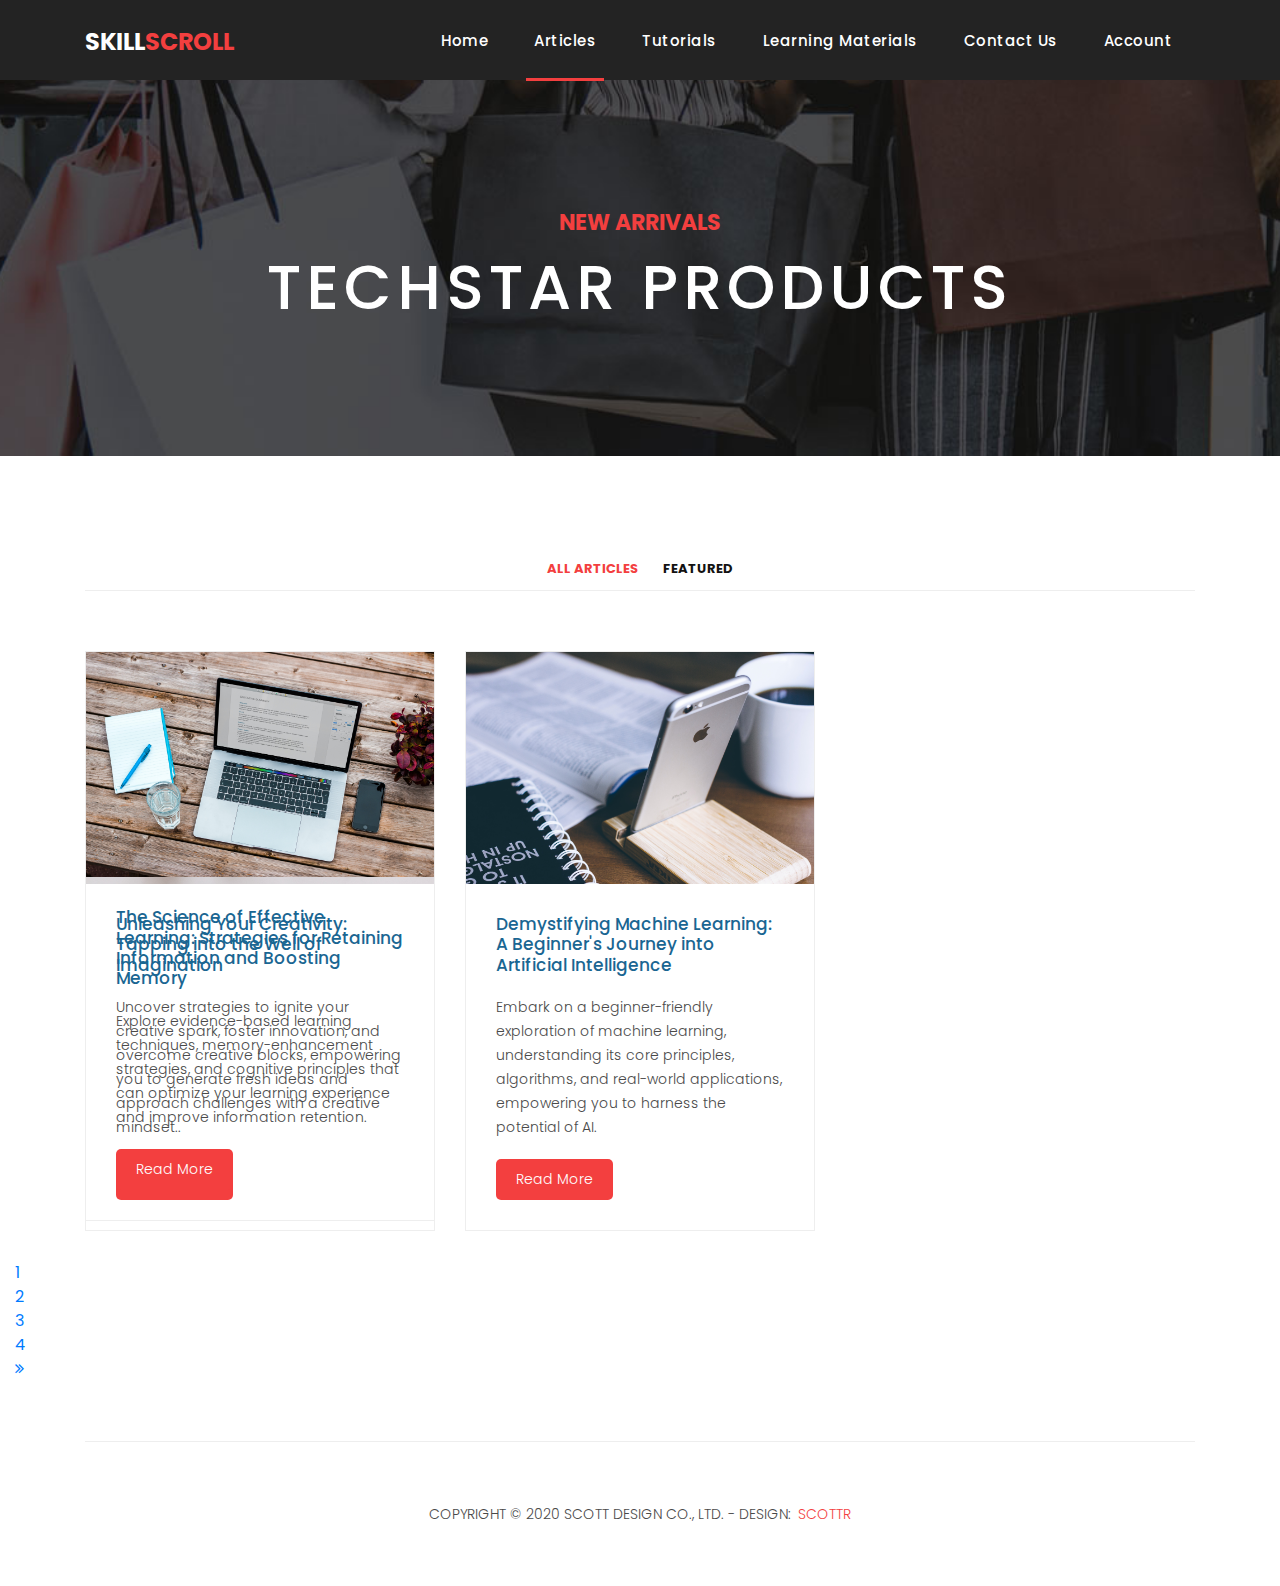
<file: products.html>
<!DOCTYPE html>
<html lang="en">

  <head>

    <meta charset="utf-8">
    <meta name="viewport" content="width=device-width, initial-scale=1, shrink-to-fit=no">
    <meta name="description" content="">
    <meta name="author" content="">
    <link href="https://fonts.googleapis.com/css?family=Poppins:100,200,300,400,500,600,700,800,900&display=swap" rel="stylesheet">
    <link rel="shortcut icon"  href="https://Scott-TechStar.github.io/sources/images/logo.PNG"/>
    <title>SkillScroll Articles Page</title>

    <!-- Bootstrap core CSS -->
    <link href="https://Scott-TechStar.github.io/java/bootstrap/css/bootstrap.min.css" rel="stylesheet">
<!--

TechStar

https://johnnie33.github.io

-->
    <!-- Addsence -->
    <script async src="https://pagead2.googlesyndication.com/pagead/js/adsbygoogle.js?client=ca-pub-5694698390278360"
     crossorigin="anonymous"></script>
    <!-- Additional CSS Files -->
    <link rel="stylesheet" href="https://Scott-TechStar.github.io/sources/css/style.css">
    <link rel="stylesheet" href="https://Scott-TechStar.github.io/sources/css/electronics.css">
    <link rel="stylesheet" href="https://Scott-TechStar.github.io/sources/css/vision.css">

  </head>

  <body>

    <!-- ***** Preloader Start ***** -->
    <div id="preloader">
        <div class="jumper">
            <div></div>
            <div></div>
            <div></div>
        </div>
    </div>  
    <!-- ***** Preloader End ***** -->

    <!-- Header -->
    <header class="">
      <nav class="navbar navbar-expand-lg">
        <div class="container">
          <a class="navbar-brand" href="index.html"><h2>Skill<em>Scroll</em></h2></a>
          <button class="navbar-toggler" type="button" data-toggle="collapse" data-target="#navbarResponsive" aria-controls="navbarResponsive" aria-expanded="false" aria-label="Toggle navigation">
            <span class="navbar-toggler-icon"></span>
          </button>
          <div class="collapse navbar-collapse" id="navbarResponsive">
            <ul class="navbar-nav ml-auto">
              <li class="nav-item">
                <a class="nav-link" href="https://Scott-TechStar.github.io/index.html">Home</a>
              </li> 
              <li class="nav-item active">
                <a class="nav-link" href="https://Scott-TechStar.github.io/products.html">Articles
                <span class="sr-only">(current)</span>
                </a>
              </li>
              <li class="nav-item">
                <a class="nav-link" href="https://Scott-TechStar.github.io/about.html">Tutorials</a>
              </li>
              <li class="nav-item">
                <a class="nav-link" href="https://Scott-TechStar.github.io/contact.html">Learning Materials</a>
              </li>
              <li class="nav-item">
                <a class="nav-link" href="https://Scott-TechStar.github.io/contact.html">Contact Us</a>
              </li>
              <li class="nav-item">
                <a class="nav-link" href="https://Scott-TechStar.github.io/account.html">Account</a>
              </li>
            </ul>
          </div>
        </div>
      </nav>
    </header>

    <!-- Page Content -->
    <div class="page-heading products-heading header-text">
      <div class="container">
        <div class="row">
          <div class="col-md-12">
            <div class="text-content">
              <h4>New Arrivals</h4>
              <h2>TechStar products</h2>
            </div>
          </div>
        </div>
      </div>
    </div>

    
    <div class="products">
      <div class="container">
        <div class="row">
          <div class="col-md-12">
            <div class="filters">
              <ul>
                  <li class="active" data-filter="*">All Articles</li>
                  <li data-filter=".des">Featured</li>
              </ul>
            </div>
          </div>
          <div class="col-md-12">
            <div class="filters-content">
                <div class="row grid">
                    <div class="col-lg-4 col-md-4 all des">
                      <div class="product-item">
                       <a href="https://Scott-TechStar.github.io/Articles/article1.html"><img src="https://Scott-TechStar.github.io/sources/images/product_01.jpg" alt=""></a>
              <div class="down-content">
                <a href="https://Scott-TechStar.github.io/Articles/article1.html"><h4>Unleashing Your Creativity: Tapping into the Well of Imagination</h4></a>
                 <p>Uncover strategies to ignite your creative spark, foster innovation, and overcome creative blocks, empowering you to generate fresh ideas and approach challenges with a creative mindset..</p>
                <a href="https://Scott-TechStar.github.io/Articles/article1.html" class="filled-button">Read More</a>
              </div>
            </div>
          </div>
          <div class="col-md-4">
            <div class="product-item">
              <a href="https://Scott-TechStar.github.io/Articles/article2.html"><img src="https://Scott-TechStar.github.io/sources/images/product_02.jpg" alt=""></a>
              <div class="down-content">
                <a href="https://Scott-TechStar.github.io/Articles/article2.html"><h4>The Science of Effective Learning: Strategies for Retaining Information and Boosting Memory</h4></a>
                <p>Explore evidence-based learning techniques, memory-enhancement strategies, and cognitive principles that can optimize your learning experience and improve information retention.</p>
                <a href="https://Scott-TechStar.github.io/Articles/article2.html" class="filled-button">Read More</a>
              </div>
            </div>
          </div>
          <div class="col-md-4">
            <div class="product-item">
              <a href="https://Scott-TechStar.github.io/Articles/article3.html"><img src="https://Scott-TechStar.github.io/sources/images/product_03.jpg" alt=""></a>
              <div class="down-content">
                <a href="https://Scott-TechStar.github.io/Articles/article3.html"><h4>Demystifying Machine Learning: A Beginner's Journey into Artificial Intelligence</h4></a>
                <p>Embark on a beginner-friendly exploration of machine learning, understanding its core principles, algorithms, and real-world applications, empowering you to harness the potential of AI.</p>
                
                <a href="https://Scott-TechStar.github.io/Articles/article3.html" class="filled-button">Read More</a>
              </div>
              </div>
            </div>
          </div>
              </div>
             </div>
            </div>
            </div>
          </div>
          <div class="col-md-12">
            <ul class="pages">
              <li><a href="#">1</a></li>
              <li class="active"><a href="#">2</a></li>
              <li><a href="#">3</a></li>
              <li><a href="#">4</a></li>
              <li><a href="#"><i class="fa fa-angle-double-right"></i></a></li>
            </ul>
          </div>
        </div>
      </div>
    </div>

    
    <footer>
      <div class="container">
        <div class="row">
          <div class="col-md-12">
            <div class="inner-content">
              <p>Copyright &copy; 2020 Scott Design  Co., Ltd.
            
            - Design: <a rel="nofollow noopener" href="https://Scott-TechStar.github.io" target="_blank">Scottr</a></p>
            </div>
          </div>
        </div>
      </div>
    </footer>


    <!-- Bootstrap core JavaScript -->
    <script src="https://Scott-TechStar.github.io/java/jquery/jquery.min.js"></script>
    <script src="https://Scott-TechStar.github.io/java/bootstrap/js/bootstrap.bundle.min.js"></script>


    <!-- Additional Scripts -->
    <script src="https://Scott-TechStar.github.io/sources/js/custom.js"></script>
    <script src="https://Scott-TechStar.github.io/sources/js/owl.js"></script>
    <script src="https://Scott-TechStar.github.io/sources/js/slick.js"></script>
    <script src="https://Scott-TechStar.github.io/sources/js/isotope.js"></script>
    <script src="https://Scott-TechStar.github.io/sources/js/accordions.js"></script>


    <script language = "text/Javascript"> 
      cleared[0] = cleared[1] = cleared[2] = 0; //set a cleared flag for each field
      function clearField(t){                   //declaring the array outside of the
      if(! cleared[t.id]){                      // function makes it static and global
          cleared[t.id] = 1;  // you could use true and false, but that's more typing
          t.value='';         // with more chance of typos
          t.style.color='#fff';
          }
      }
    </script>

<!-- Start of LiveChat (www.livechatinc.com) code -->
<script>
    window.__lc = window.__lc || {};
    window.__lc.license = 13623927;
    ;(function(n,t,c){function i(n){return e._h?e._h.apply(null,n):e._q.push(n)}var e={_q:[],_h:null,_v:"2.0",on:function(){i(["on",c.call(arguments)])},once:function(){i(["once",c.call(arguments)])},off:function(){i(["off",c.call(arguments)])},get:function(){if(!e._h)throw new Error("[LiveChatWidget] You can't use getters before load.");return i(["get",c.call(arguments)])},call:function(){i(["call",c.call(arguments)])},init:function(){var n=t.createElement("script");n.async=!0,n.type="text/javascript",n.src="https://cdn.livechatinc.com/tracking.js",t.head.appendChild(n)}};!n.__lc.asyncInit&&e.init(),n.LiveChatWidget=n.LiveChatWidget||e}(window,document,[].slice))
</script>
<noscript><a href="https://www.livechatinc.com/chat-with/13623927/" rel="nofollow">Chat with us</a>, powered by <a href="https://www.livechatinc.com/?welcome" rel="noopener nofollow" target="_blank">LiveChat</a></noscript>
<!-- End of LiveChat code -->

  </body>

</html>
</file>
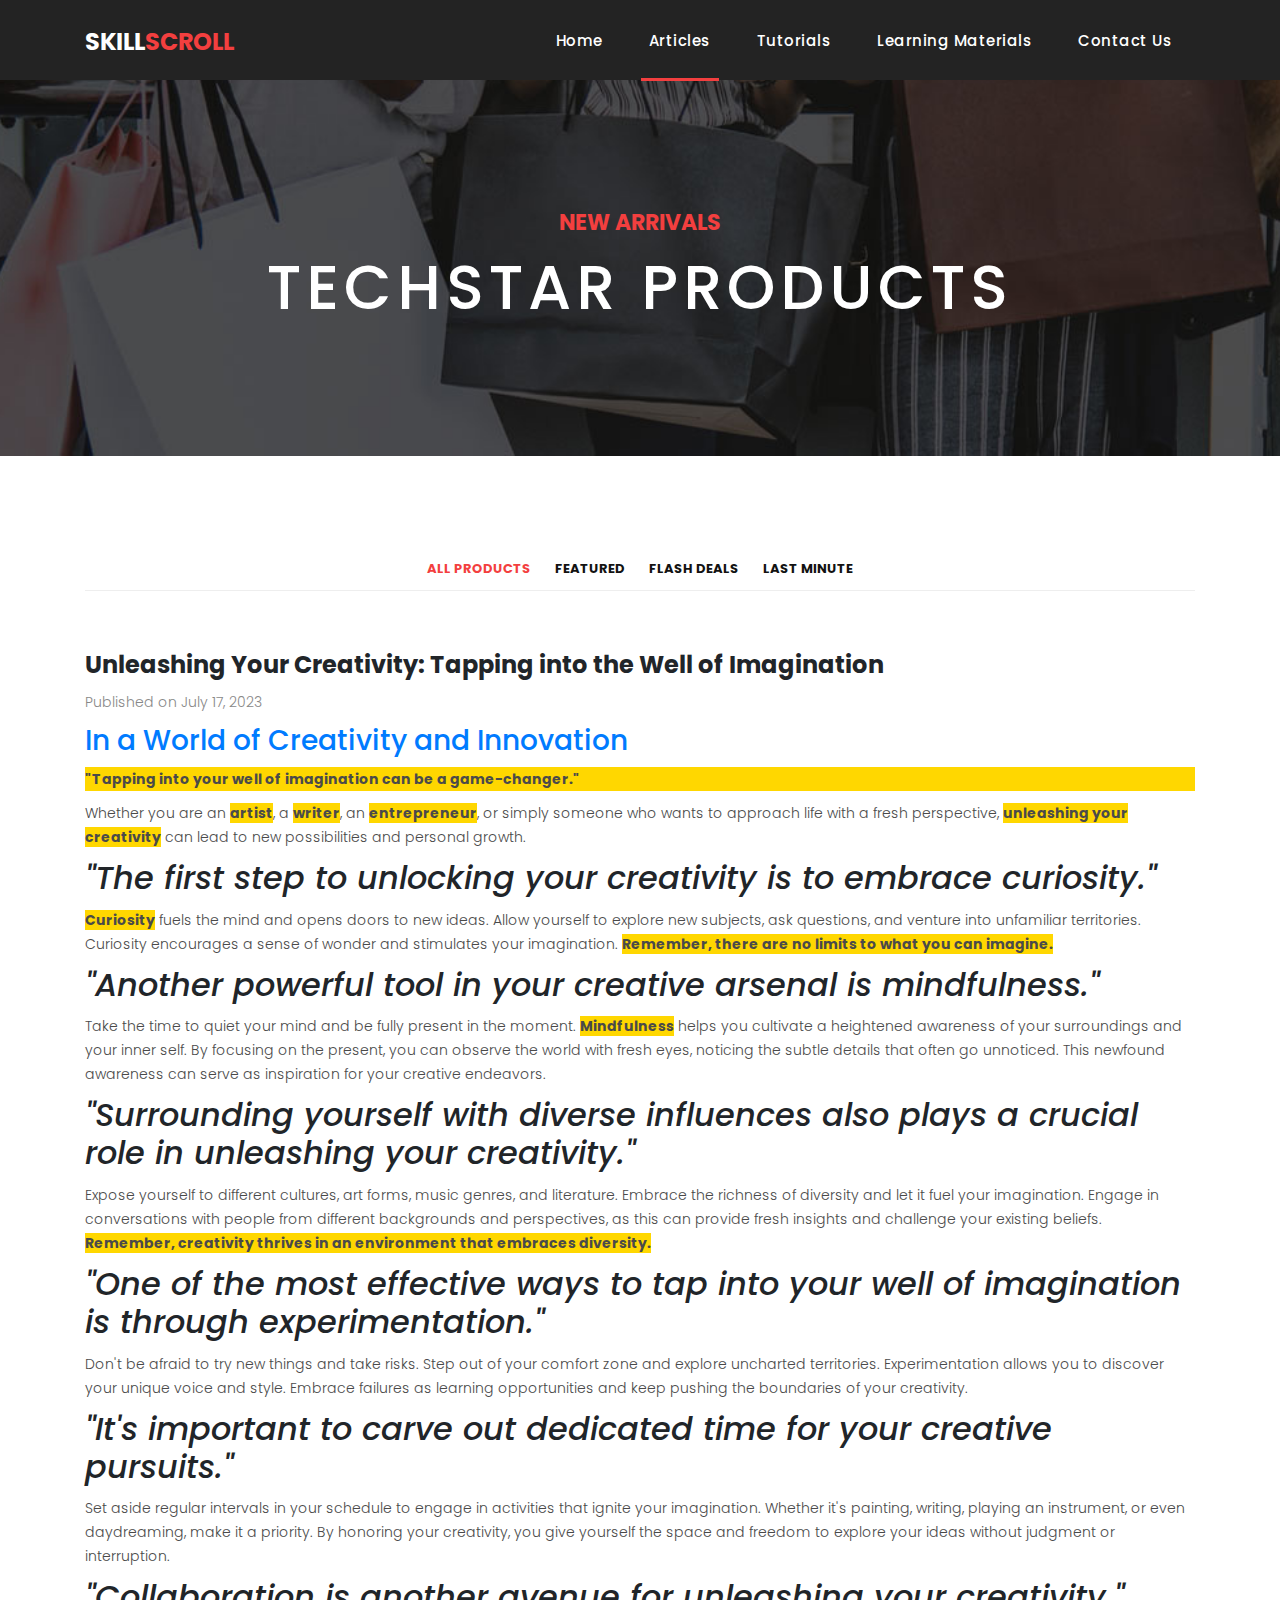
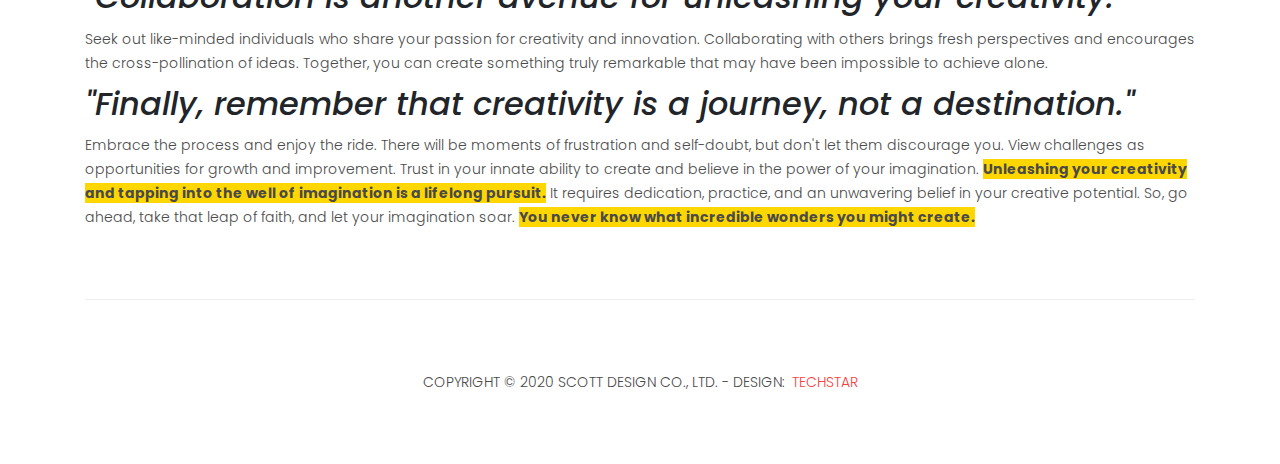
<file: Articles/article1.html>
<!DOCTYPE html>
<html lang="en">

  <head>

    <meta charset="utf-8">
    <meta name="viewport" content="width=device-width, initial-scale=1, shrink-to-fit=no">
    <meta name="description" content="">
    <meta name="author" content="">
    <link href="https://fonts.googleapis.com/css?family=Poppins:100,200,300,400,500,600,700,800,900&display=swap" rel="stylesheet">
    <link rel="shortcut icon"  href="https://Scott-TechStar.github.io/sources/images/logo.PNG"/>
    <title>SkillScroll Articles Page</title>

    <!-- Bootstrap core CSS -->
    <link href="https://Scott-TechStar.github.io/java/bootstrap/css/bootstrap.min.css" rel="stylesheet">
<!--

TechStar

https://johnnie33.github.io

-->
    <!---Google adsence -->
    <script async src="https://pagead2.googlesyndication.com/pagead/js/adsbygoogle.js?client=ca-pub-5694698390278360"
     crossorigin="anonymous"></script>
    <!-- Additional CSS Files -->
    <link rel="stylesheet" href="https://Scott-TechStar.github.io/sources/css/style.css">
    <link rel="stylesheet" href="https://Scott-TechStar.github.io/sources/css/electronics.css">
    <link rel="stylesheet" href="https://Scott-TechStar.github.io/sources/css/vision.css">
     <style>
    /* CSS styles for the article */
        h1 {
            font-size: 28px;
            color: #007bff;
        }
        p {
            margin: 10px 0;
        }
        .highlight {
            background-color: #ffd700;
            font-weight: bold;
        }
        .quote {
            font-style: italic;
        } 
      .article1{
        padding-top: 80px;
      }
    .article-title {
      font-size: 24px;
      font-weight: bold;
    }

    .article-date {
      color: #888;
      font-size: 14px;
      margin-bottom: 10px;
    }

    .article-content {
      font-size: 16px;
    }
  </style>

  </head>

  <body>

    <!-- ***** Preloader Start ***** -->
    <div id="preloader">
        <div class="jumper">
            <div></div>
            <div></div>
            <div></div>
        </div>
    </div>  
    <!-- ***** Preloader End ***** -->

    <!-- Header -->
    <header class="">
      <nav class="navbar navbar-expand-lg">
        <div class="container">
          <a class="navbar-brand" href="index.html"><h2>Skill<em>Scroll</em></h2></a>
          <button class="navbar-toggler" type="button" data-toggle="collapse" data-target="#navbarResponsive" aria-controls="navbarResponsive" aria-expanded="false" aria-label="Toggle navigation">
            <span class="navbar-toggler-icon"></span>
          </button>
          <div class="collapse navbar-collapse" id="navbarResponsive">
            <ul class="navbar-nav ml-auto">
              <li class="nav-item">
                <a class="nav-link" href="https://Scott-TechStar.github.io/index.html">Home</a>
              </li> 
              <li class="nav-item active">
                <a class="nav-link" href="https://Scott-TechStar.github.io/products.html">Articles
                <span class="sr-only">(current)</span>
                </a>
              </li>
              <li class="nav-item">
                <a class="nav-link" href="https://Scott-TechStar.github.io/about.html">Tutorials</a>
              </li>
              <li class="nav-item">
                <a class="nav-link" href="https://Scott-TechStar.github.io/contact.html">Learning Materials</a>
              </li>
              <li class="nav-item">
                <a class="nav-link" href="https://Scott-TechStar.github.io/contact.html">Contact Us</a>
              </li>
            </ul>
          </div>
        </div>
      </nav>
    </header>

    <!-- Page Content -->
    <div class="page-heading products-heading header-text">
      <div class="container">
        <div class="row">
          <div class="col-md-12">
            <div class="text-content">
              <h4>New Arrivals</h4>
              <h2>TechStar products</h2>
            </div>
          </div>
        </div>
      </div>
    </div>

    
    <div class="products">
      <div class="container">
        <div class="row">
          <div class="col-md-12">
            <div class="filters">
              <ul>
                  <li class="active" data-filter="*">All Products</li>
                  <li data-filter=".des">Featured</li>
                  <li data-filter=".dev">Flash Deals</li>
                  <li data-filter=".gra">Last Minute</li>
              </ul>
            </div>
          </div>
          <div class = "col-md-12">
            <h2 class="article-title">Unleashing Your Creativity: Tapping into the Well of Imagination</h2>
    <p class="article-date">Published on July 17, 2023</p>
    <p class="article-content">
     <h1>In a World of Creativity and Innovation</h1>
    <p class="highlight">"Tapping into your well of imagination can be a game-changer."</p>
    <p>Whether you are an <span class="highlight">artist</span>, a <span class="highlight">writer</span>, 
      an <span class="highlight">entrepreneur</span>, or simply someone who wants to approach life with a fresh perspective, 
      <span class="highlight">unleashing your creativity</span> can lead to new possibilities and personal growth.</p>
     <h2 class="quote">"The first step to unlocking your creativity is to embrace curiosity."</h2>
<p><span class="highlight">Curiosity</span> fuels the mind and opens doors to new ideas. Allow yourself to explore new subjects, ask questions, and venture into unfamiliar territories. Curiosity encourages a sense of wonder and stimulates your imagination. <span class="highlight">Remember, there are no limits to what you can imagine.</span></p>

<h2 class="quote">"Another powerful tool in your creative arsenal is mindfulness."</h2>
<p>Take the time to quiet your mind and be fully present in the moment. <span class="highlight">Mindfulness</span> helps you cultivate a heightened awareness of your surroundings and your inner self. By focusing on the present, you can observe the world with fresh eyes, noticing the subtle details that often go unnoticed. This newfound awareness can serve as inspiration for your creative endeavors.</p>

<h2 class="quote">"Surrounding yourself with diverse influences also plays a crucial role in unleashing your creativity."</h2>
<p>Expose yourself to different cultures, art forms, music genres, and literature. Embrace the richness of diversity and let it fuel your imagination. Engage in conversations with people from different backgrounds and perspectives, as this can provide fresh insights and challenge your existing beliefs. <span class="highlight">Remember, creativity thrives in an environment that embraces diversity.</span></p>

<h2 class="quote">"One of the most effective ways to tap into your well of imagination is through experimentation."</h2>
<p>Don't be afraid to try new things and take risks. Step out of your comfort zone and explore uncharted territories. Experimentation allows you to discover your unique voice and style. Embrace failures as learning opportunities and keep pushing the boundaries of your creativity.</p>

<h2 class="quote">"It's important to carve out dedicated time for your creative pursuits."</h2>
<p>Set aside regular intervals in your schedule to engage in activities that ignite your imagination. Whether it's painting, writing, playing an instrument, or even daydreaming, make it a priority. By honoring your creativity, you give yourself the space and freedom to explore your ideas without judgment or interruption.</p>

<h2 class="quote">"Collaboration is another avenue for unleashing your creativity."</h2>
<p>Seek out like-minded individuals who share your passion for creativity and innovation. Collaborating with others brings fresh perspectives and encourages the cross-pollination of ideas. Together, you can create something truly remarkable that may have been impossible to achieve alone.</p>

<h2 class="quote">"Finally, remember that creativity is a journey, not a destination."</h2>
<p>Embrace the process and enjoy the ride. There will be moments of frustration and self-doubt, but don't let them discourage you. View challenges as opportunities for growth and improvement. Trust in your innate ability to create and believe in the power of your imagination. <span class="highlight">Unleashing your creativity and tapping into the well of imagination is a lifelong pursuit.</span> It requires dedication, practice, and an unwavering belief in your creative potential. So, go ahead, take that leap of faith, and let your imagination soar. <span class="highlight">You never know what incredible wonders you might create.</span></p>

<!-- Call to Action -->
          </div>
        </div>
      </div>
    </div>
    

    
    <footer>
      <div class="container">
        <div class="row">
          <div class="col-md-12">
            <div class="inner-content">
              <p>Copyright &copy; 2020 Scott Design  Co., Ltd.
            
            - Design: <a rel="nofollow noopener" href="https://Scott-TechStar.github.io" target="_blank">TechStar</a></p>
            </div>
          </div>
        </div>
      </div>
    </footer>


    <!-- Bootstrap core JavaScript -->
    <script src="https://Scott-TechStar.github.io/java/jquery/jquery.min.js"></script>
    <script src="https://Scott-TechStar.github.io/java/bootstrap/js/bootstrap.bundle.min.js"></script>


    <!-- Additional Scripts -->
    <script src="https://Scott-TechStar.github.io/sources/js/custom.js"></script>
    <script src="https://Scott-TechStar.github.io/sources/js/owl.js"></script>
    <script src="https://Scott-TechStar.github.io/sources/js/slick.js"></script>
    <script src="https://Scott-TechStar.github.io/sources/js/isotope.js"></script>
    <script src="https://Scott-TechStar.github.io/sources/js/accordions.js"></script>


    <script language = "text/Javascript"> 
      cleared[0] = cleared[1] = cleared[2] = 0; //set a cleared flag for each field
      function clearField(t){                   //declaring the array outside of the
      if(! cleared[t.id]){                      // function makes it static and global
          cleared[t.id] = 1;  // you could use true and false, but that's more typing
          t.value='';         // with more chance of typos
          t.style.color='#fff';
          }
      }
    </script>

<!-- Start of LiveChat (www.livechatinc.com) code -->
<script>
    window.__lc = window.__lc || {};
    window.__lc.license = 13623927;
    ;(function(n,t,c){function i(n){return e._h?e._h.apply(null,n):e._q.push(n)}var e={_q:[],_h:null,_v:"2.0",on:function(){i(["on",c.call(arguments)])},once:function(){i(["once",c.call(arguments)])},off:function(){i(["off",c.call(arguments)])},get:function(){if(!e._h)throw new Error("[LiveChatWidget] You can't use getters before load.");return i(["get",c.call(arguments)])},call:function(){i(["call",c.call(arguments)])},init:function(){var n=t.createElement("script");n.async=!0,n.type="text/javascript",n.src="https://cdn.livechatinc.com/tracking.js",t.head.appendChild(n)}};!n.__lc.asyncInit&&e.init(),n.LiveChatWidget=n.LiveChatWidget||e}(window,document,[].slice))
</script>
<noscript><a href="https://www.livechatinc.com/chat-with/13623927/" rel="nofollow">Chat with us</a>, powered by <a href="https://www.livechatinc.com/?welcome" rel="noopener nofollow" target="_blank">LiveChat</a></noscript>
<!-- End of LiveChat code -->

  </body>

</html>
</file>
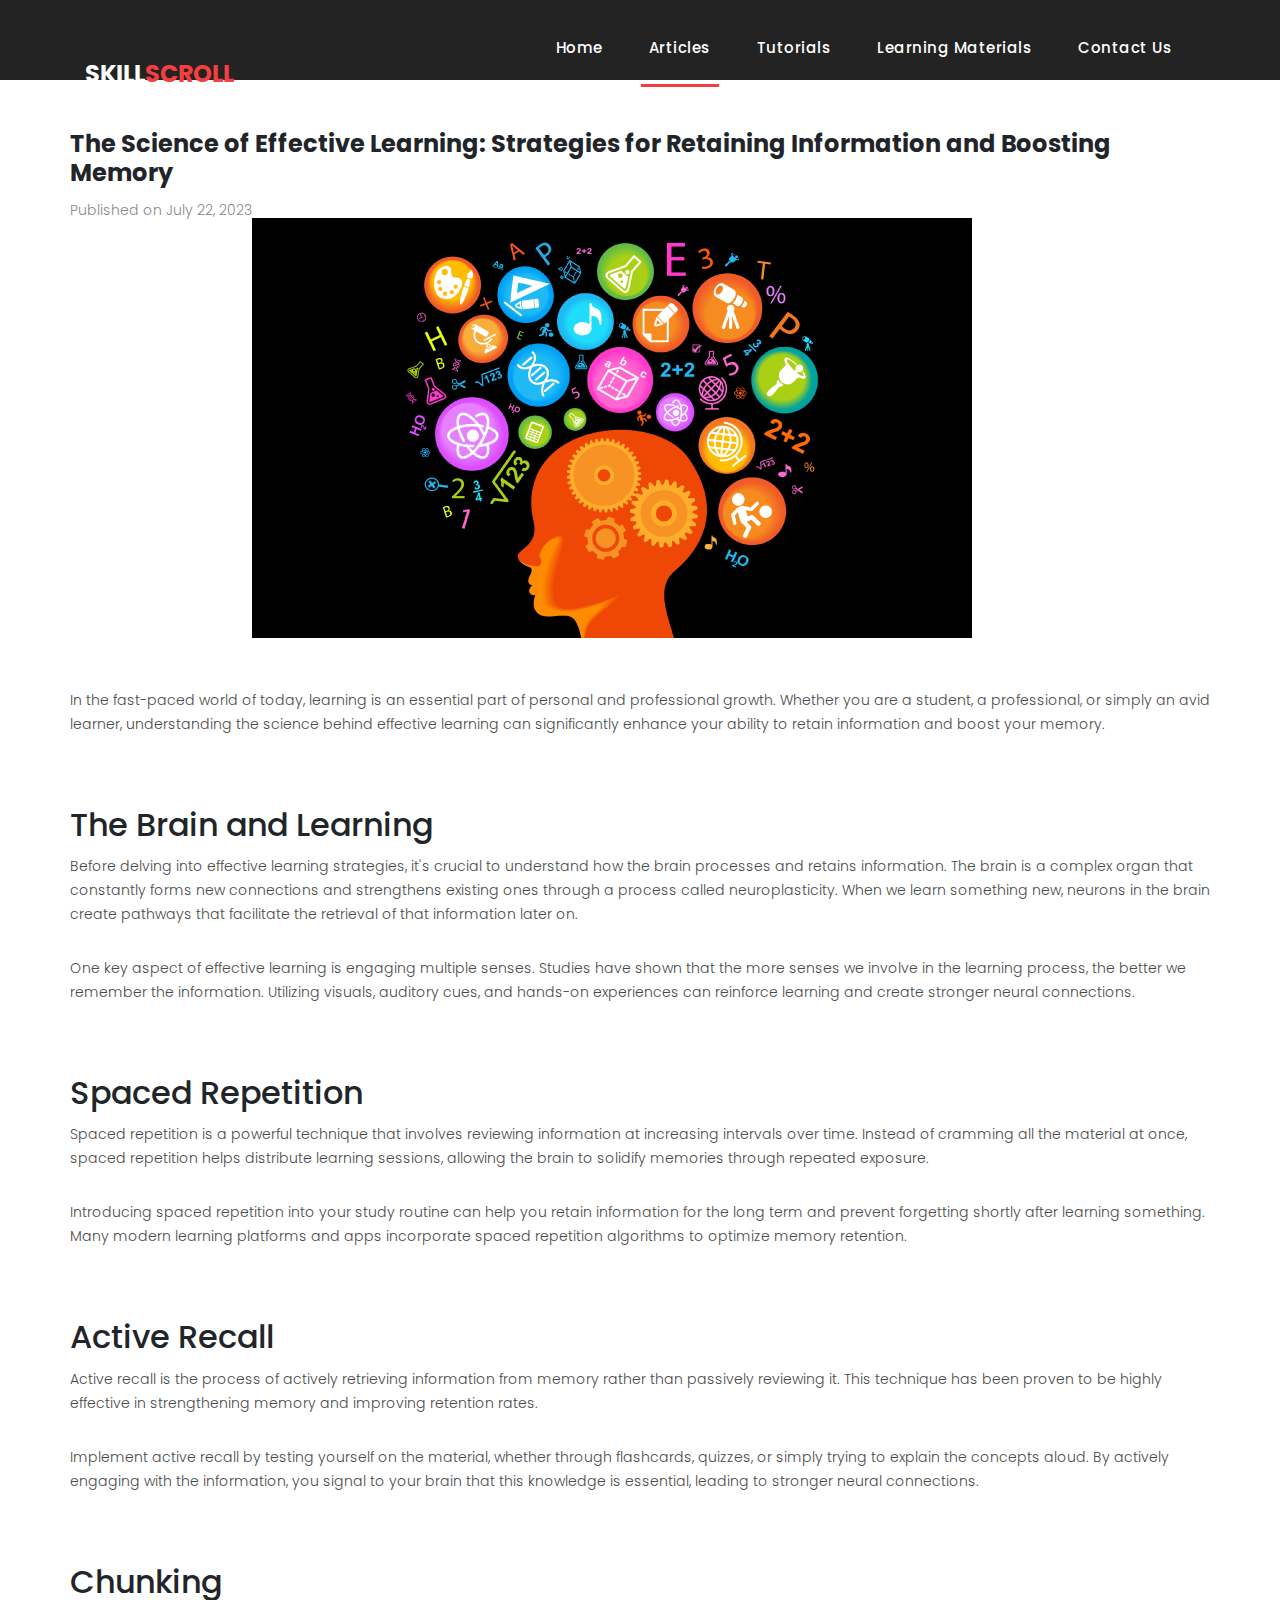
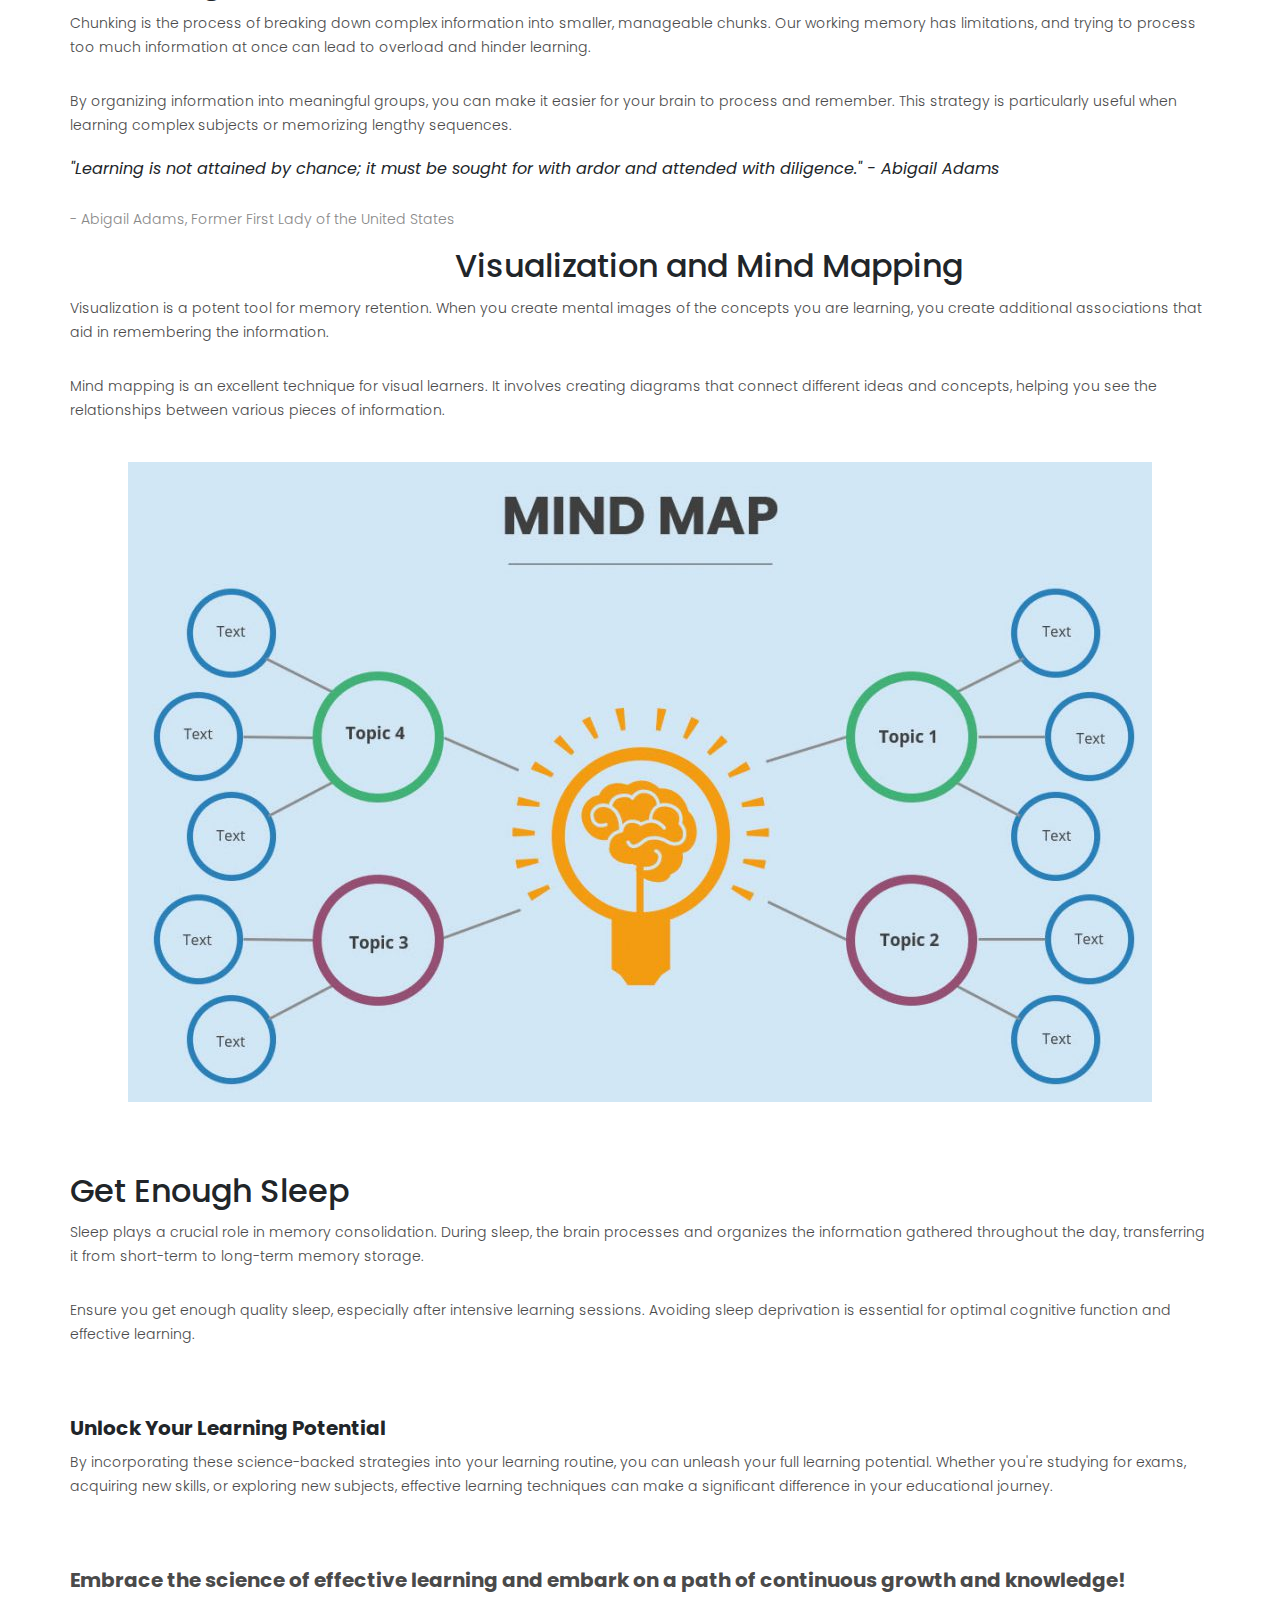
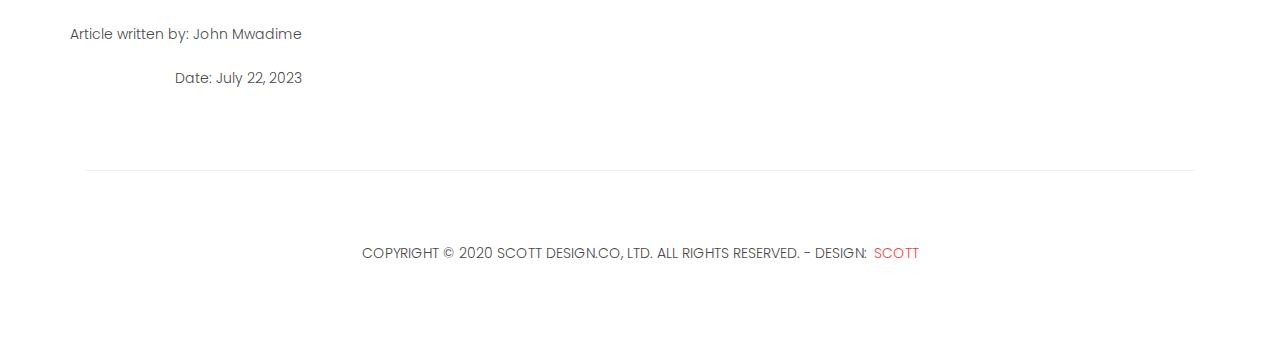
<file: Articles/article2.html>
<!DOCTYPE html>
<html lang="en">

  <head>

    <meta charset="utf-8">
    <meta name="viewport" content="width=device-width, initial-scale=1, shrink-to-fit=no">
    <meta name="description" content="">
    <meta name="author" content="">
    <link href="https://fonts.googleapis.com/css?family=Poppins:100,200,300,400,500,600,700,800,900&display=swap" rel="stylesheet">
    <link rel="shortcut icon"  href="https://Scott-TechStar.github.io/sources/images/logo.PNG"/>
    <title>The Science of Effective Learning: Strategies for Retaining Information and Boosting Memory</title>

    <!-- Bootstrap core CSS -->
    <link href="https://Scott-TechStar.github.io/java/bootstrap/css/bootstrap.min.css" rel="stylesheet">
    <!---Google adsence -->
    <script async src="https://pagead2.googlesyndication.com/pagead/js/adsbygoogle.js?client=ca-pub-5694698390278360"
     crossorigin="anonymous"></script>

    <!-- Additional CSS Files -->
    <link rel="stylesheet" href="https://Scott-TechStar.github.io/sources/css/style.css">
    <link rel="stylesheet" href="https://Scott-TechStar.github.io/sources/css/electronics.css">
    <link rel="stylesheet" href="https://Scott-TechStar.github.io/sources/css/vision.css">

    <style>
    /* CSS styles for the article */
        h1 {
            font-size: 28px;
            color: #007bff;
          text-align: right;
        }
        p {
            margin: 10px 0;
        }
        .highlight {
            background-color: #ffd700;
            font-weight: bold;
        }
        .quote {
            font-style: italic;
        } 
      .article1{
        padding-top: 80px;
      }
    .article-title {
      font-size: 24px;
      font-weight: bold;
    }

    .article-date {
      color: #888;
      font-size: 14px;
      margin-bottom: 10px;
    }

    .article-content {
      font-size: 16px;
    }
        h2 {
            margin-top: 50px;
        }
        p {
            margin-bottom: 20px;
        }
        img {
            max-width: 100%;
            height: auto;
            display: block;
            margin: 20px auto;
        }
        .author {
            text-align: right;
            color: #888;
            font-size: 14px;
        }
        .call-to-action {
            text-align: center;
            margin-top: 50px;
            font-size: 20px;
            font-weight: bold;
        }
  </style>

  </head>
<body>
    <!-- ***** Preloader Start ***** -->
    <div id="preloader">
        <div class="jumper">
            <div></div>
            <div></div>
            <div></div>
        </div>
    </div>  
    <!-- ***** Preloader End ***** -->
   <!-- Header -->
    <header class="">
      <nav class="navbar navbar-expand-lg">
        <div class="container">
          <a class="navbar-brand" href="index.html"><h2>Skill<em>Scroll</em></h2></a>
          <button class="navbar-toggler" type="button" data-toggle="collapse" data-target="#navbarResponsive" aria-controls="navbarResponsive" aria-expanded="false" aria-label="Toggle navigation">
            <span class="navbar-toggler-icon"></span>
          </button>
          <div class="collapse navbar-collapse" id="navbarResponsive">
            <ul class="navbar-nav ml-auto">
              <li class="nav-item">
                <a class="nav-link" href="https://Scott-TechStar.github.io/index.html">Home
                </a>
              </li> 
              <li class="nav-item active">
                <a class="nav-link" href="https://Scott-TechStar.github.io/products.html">Articles
                <span class="sr-only">(current)</span>
                </a>
              </li>
              <li class="nav-item">
                <a class="nav-link" href="https://Scott-TechStar.github.io/about.html">Tutorials</a>
              </li>
              <li class="nav-item">
                <a class="nav-link" href="https://Scott-TechStar.github.io/contact.html">Learning Materials</a>
              </li>
              <li class="nav-item">
                <a class="nav-link" href="https://Scott-TechStar.github.io/contact.html">Contact Us</a>
              </li>
            </ul>
          </div>
        </div>
      </nav>
    </header>
  <div class="article1">
   <div class="container">
   <div class="row">
    <h2 class="article-title">The Science of Effective Learning: Strategies for Retaining Information and Boosting Memory</h2>
    <p class="article-date">Published on July 22, 2023</p>
    <p class="article-content">
    <img src="https://Scott-TechStar.github.io/sources/images/Learning Brain.png" alt="Learning Brain">

            <p>In the fast-paced world of today, learning is an essential part of personal and professional growth. Whether you are a student, a professional, or simply an avid learner, understanding the science behind effective learning can significantly enhance your ability to retain information and boost your memory.</p>
            
            <h2>The Brain and Learning</h2>
            
            <p>Before delving into effective learning strategies, it's crucial to understand how the brain processes and retains information. The brain is a complex organ that constantly forms new connections and strengthens existing ones through a process called neuroplasticity. When we learn something new, neurons in the brain create pathways that facilitate the retrieval of that information later on.</p>
            
            <p>One key aspect of effective learning is engaging multiple senses. Studies have shown that the more senses we involve in the learning process, the better we remember the information. Utilizing visuals, auditory cues, and hands-on experiences can reinforce learning and create stronger neural connections.</p>
            
            <h2>Spaced Repetition</h2>
            
            <p>Spaced repetition is a powerful technique that involves reviewing information at increasing intervals over time. Instead of cramming all the material at once, spaced repetition helps distribute learning sessions, allowing the brain to solidify memories through repeated exposure.</p>
            
            <p>Introducing spaced repetition into your study routine can help you retain information for the long term and prevent forgetting shortly after learning something. Many modern learning platforms and apps incorporate spaced repetition algorithms to optimize memory retention.</p>
            
            <h2>Active Recall</h2>
            
            <p>Active recall is the process of actively retrieving information from memory rather than passively reviewing it. This technique has been proven to be highly effective in strengthening memory and improving retention rates.</p>
            
            <p>Implement active recall by testing yourself on the material, whether through flashcards, quizzes, or simply trying to explain the concepts aloud. By actively engaging with the information, you signal to your brain that this knowledge is essential, leading to stronger neural connections.</p>
            
            <h2>Chunking</h2>
            
            <p>Chunking is the process of breaking down complex information into smaller, manageable chunks. Our working memory has limitations, and trying to process too much information at once can lead to overload and hinder learning.</p>
            
            <p>By organizing information into meaningful groups, you can make it easier for your brain to process and remember. This strategy is particularly useful when learning complex subjects or memorizing lengthy sequences.</p>
            
            <blockquote class="quote">"Learning is not attained by chance; it must be sought for with ardor and attended with diligence." - Abigail Adams</blockquote>
            <p class="author">- Abigail Adams, Former First Lady of the United States</p>
            
            <h2>Visualization and Mind Mapping</h2>
            
            <p>Visualization is a potent tool for memory retention. When you create mental images of the concepts you are learning, you create additional associations that aid in remembering the information.</p>
            
            <p>Mind mapping is an excellent technique for visual learners. It involves creating diagrams that connect different ideas and concepts, helping you see the relationships between various pieces of information.</p>
            
            <img src="https://Scott-TechStar.github.io/sources/images/Mind Map.jpg" alt="Mind Map">
            
            <h2>Get Enough Sleep</h2>
            
            <p>Sleep plays a crucial role in memory consolidation. During sleep, the brain processes and organizes the information gathered throughout the day, transferring it from short-term to long-term memory storage.</p>
            
            <p>Ensure you get enough quality sleep, especially after intensive learning sessions. Avoiding sleep deprivation is essential for optimal cognitive function and effective learning.</p>
            
            <h2 class="call-to-action">Unlock Your Learning Potential</h2>
            
            <p>By incorporating these science-backed strategies into your learning routine, you can unleash your full learning potential. Whether you're studying for exams, acquiring new skills, or exploring new subjects, effective learning techniques can make a significant difference in your educational journey.</p>
            
            <p class="call-to-action">Embrace the science of effective learning and embark on a path of continuous growth and knowledge!</p>
            
            <div class="author">
                <p>Article written by: John Mwadime</p>
                <p>Date: July 22, 2023</p>
            </div>
   </p>
   </div>
   </div>
  </div>
  
   <footer>
      <div class="container">
        <div class="row">
          <div class="col-md-12">
            <div class="inner-content">
              <p>Copyright &copy; 2020 Scott Design.Co, Ltd. All rights reserved.
            
            - Design: <a rel="nofollow noopener" href="https://Scott-TechStar.github.io" target="_blank">Scott</a></p>
            </div>
          </div>
        </div>
      </div>
    </footer>
    
  
    <!-- Bootstrap core JavaScript -->
    <script src="https://Scott-TechStar.github.io/java/jquery/jquery.min.js"></script>
    <script src="https://Scott-TechStar.github.io/java/bootstrap/js/bootstrap.bundle.min.js"></script>


    <!-- Additional Scripts -->
    <script src="https://Scott-TechStar.github.io/sources/js/custom.js"></script>
    <script src="https://Scott-TechStar.github.io/sources/js/vision.js"></script>
    <script src="https://Scott-TechStar.github.io/sources/js/edge.js"></script>
    <script src="https://Scott-TechStar.github.io/sources/js/isotope.js"></script>
    <script src="https://Scott-TechStar.github.io/sources/js/vector.js"></script>


    <script language = "text/Javascript"> 
      cleared[0] = cleared[1] = cleared[2] = 0; //set a cleared flag for each field
      function clearField(t){                   //declaring the array outside of the
      if(! cleared[t.id]){                      // function makes it static and global
          cleared[t.id] = 1;  // you could use true and false, but that's more typing
          t.value='';         // with more chance of typos
          t.style.color='#fff';
          }
      }
    </script>

<!-- Start of LiveChat (www.livechatinc.com) code -->
<script>
    window.__lc = window.__lc || {};
    window.__lc.license = 13623927;
    ;(function(n,t,c){function i(n){return e._h?e._h.apply(null,n):e._q.push(n)}var e={_q:[],_h:null,_v:"2.0",on:function(){i(["on",c.call(arguments)])},once:function(){i(["once",c.call(arguments)])},off:function(){i(["off",c.call(arguments)])},get:function(){if(!e._h)throw new Error("[LiveChatWidget] You can't use getters before load.");return i(["get",c.call(arguments)])},call:function(){i(["call",c.call(arguments)])},init:function(){var n=t.createElement("script");n.async=!0,n.type="text/javascript",n.src="https://cdn.livechatinc.com/tracking.js",t.head.appendChild(n)}};!n.__lc.asyncInit&&e.init(),n.LiveChatWidget=n.LiveChatWidget||e}(window,document,[].slice))
</script>
<noscript><a href="https://www.livechatinc.com/chat-with/13623927/" rel="nofollow">Chat with us</a>, powered by <a href="https://www.livechatinc.com/?welcome" rel="noopener nofollow" target="_blank">LiveChat</a></noscript>
<!-- End of LiveChat code -->

</body>
</html>
</file>
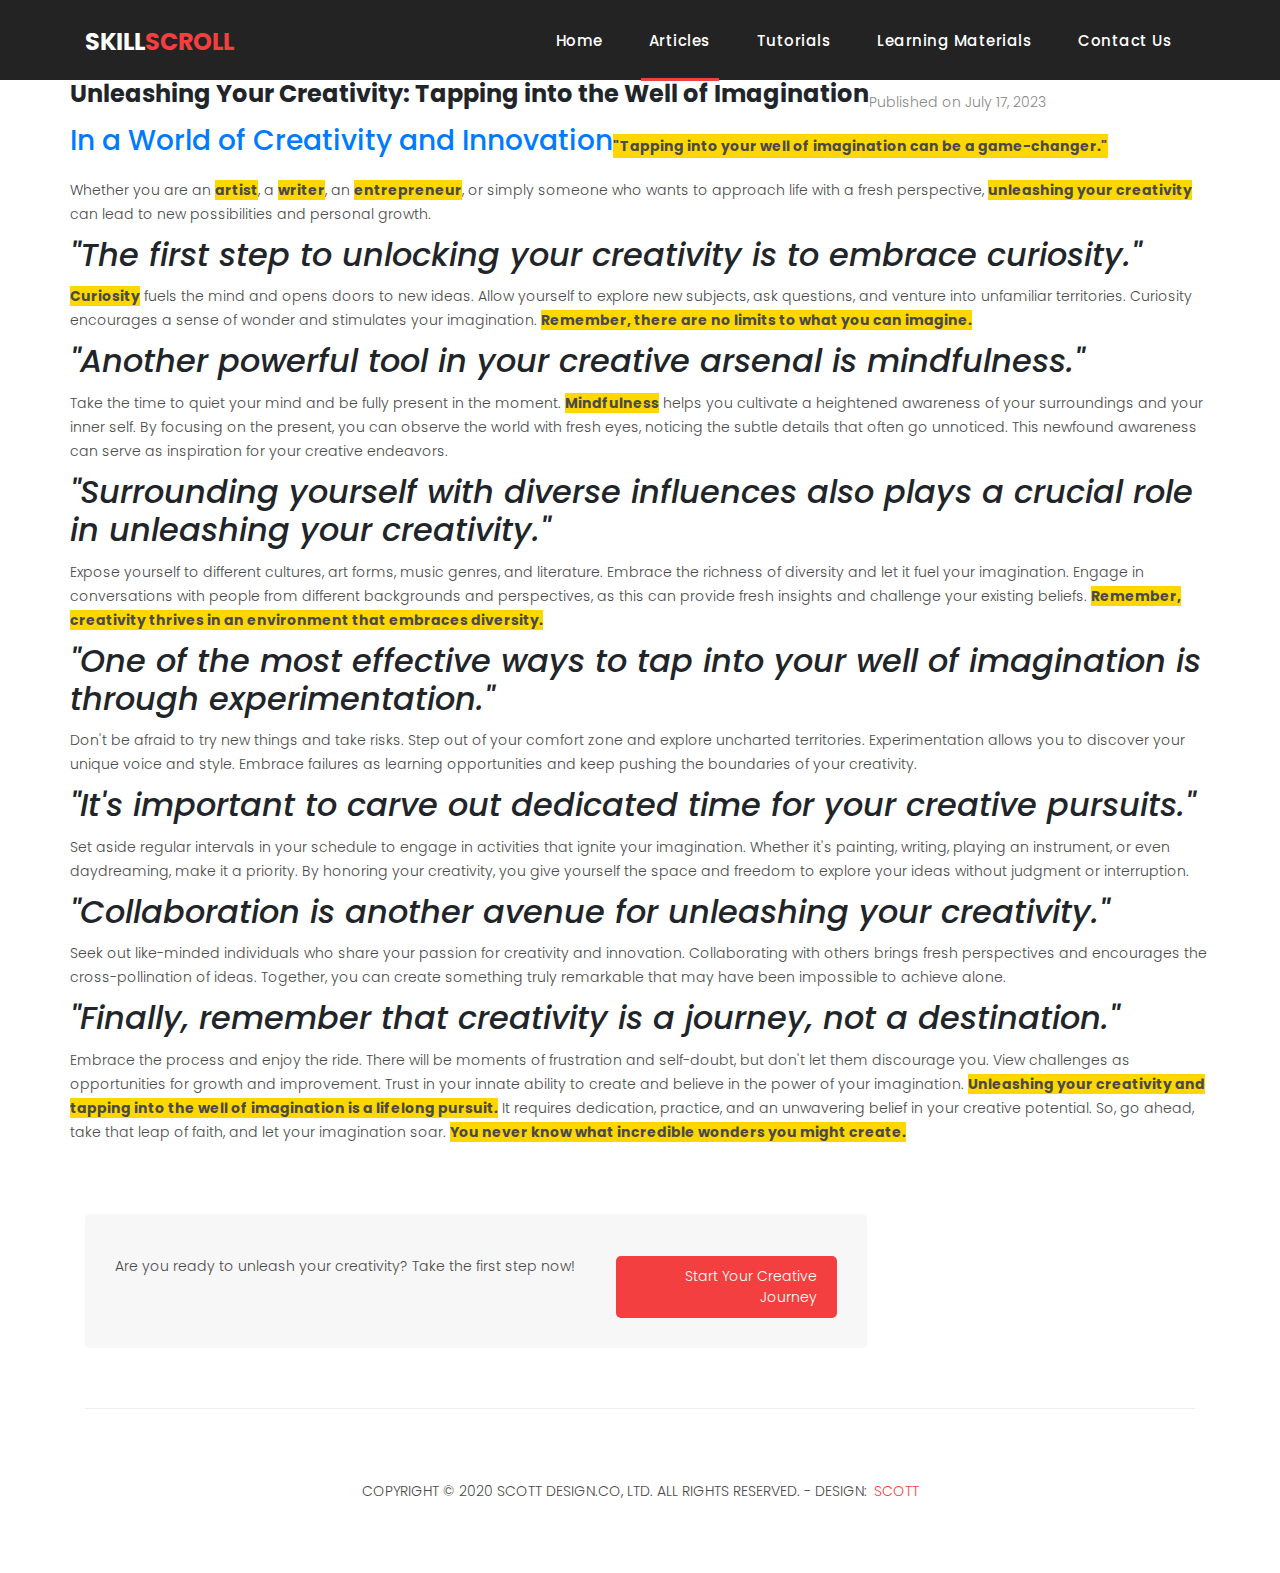
<file: Articles/article3.html>
<!DOCTYPE html>
<html lang="en">

  <head>

    <meta charset="utf-8">
    <meta name="viewport" content="width=device-width, initial-scale=1, shrink-to-fit=no">
    <meta name="description" content="">
    <meta name="author" content="">
    <link href="https://fonts.googleapis.com/css?family=Poppins:100,200,300,400,500,600,700,800,900&display=swap" rel="stylesheet">
    <link rel="shortcut icon"  href="https://Scott-TechStar.github.io/sources/images/logo.PNG"/>
    <title>Unleashing Your Creativity: Tapping into the Well of Imagination</title>

    <!-- Bootstrap core CSS -->
    <link href="https://Scott-TechStar.github.io/java/bootstrap/css/bootstrap.min.css" rel="stylesheet">
    <!---Google adsence -->
    <script async src="https://pagead2.googlesyndication.com/pagead/js/adsbygoogle.js?client=ca-pub-5694698390278360"
     crossorigin="anonymous"></script>

    <!-- Additional CSS Files -->
    <link rel="stylesheet" href="https://Scott-TechStar.github.io/sources/css/style.css">
    <link rel="stylesheet" href="https://Scott-TechStar.github.io/sources/css/electronics.css">
    <link rel="stylesheet" href="https://Scott-TechStar.github.io/sources/css/vision.css">

    <style>
    /* CSS styles for the article */
        h1 {
            font-size: 28px;
            color: #007bff;
        }
        p {
            margin: 10px 0;
        }
        .highlight {
            background-color: #ffd700;
            font-weight: bold;
        }
        .quote {
            font-style: italic;
        } 
      .article1{
        padding-top: 80px;
      }
    .article-title {
      font-size: 24px;
      font-weight: bold;
    }

    .article-date {
      color: #888;
      font-size: 14px;
      margin-bottom: 10px;
    }

    .article-content {
      font-size: 16px;
    }
  </style>

  </head>
<body>
   <!-- Header -->
    <header class="">
      <nav class="navbar navbar-expand-lg">
        <div class="container">
          <a class="navbar-brand" href="index.html"><h2>Skill<em>Scroll</em></h2></a>
          <button class="navbar-toggler" type="button" data-toggle="collapse" data-target="#navbarResponsive" aria-controls="navbarResponsive" aria-expanded="false" aria-label="Toggle navigation">
            <span class="navbar-toggler-icon"></span>
          </button>
          <div class="collapse navbar-collapse" id="navbarResponsive">
            <ul class="navbar-nav ml-auto">
              <li class="nav-item">
                <a class="nav-link" href="https://Scott-TechStar.github.io/index.html">Home
                </a>
              </li> 
              <li class="nav-item active">
                <a class="nav-link" href="https://Scott-TechStar.github.io/products.html">Articles
                <span class="sr-only">(current)</span>
                </a>
              </li>
              <li class="nav-item">
                <a class="nav-link" href="https://Scott-TechStar.github.io/about.html">Tutorials</a>
              </li>
              <li class="nav-item">
                <a class="nav-link" href="https://Scott-TechStar.github.io/contact.html">Learning Materials</a>
              </li>
              <li class="nav-item">
                <a class="nav-link" href="https://Scott-TechStar.github.io/contact.html">Contact Us</a>
              </li>
            </ul>
          </div>
        </div>
      </nav>
    </header>
  <div class="article1">
   <div class="container">
   <div class="row">
    <h2 class="article-title">Unleashing Your Creativity: Tapping into the Well of Imagination</h2>
    <p class="article-date">Published on July 17, 2023</p>
    <p class="article-content">
     <h1>In a World of Creativity and Innovation</h1>
    <p class="highlight">"Tapping into your well of imagination can be a game-changer."</p>
    <p>Whether you are an <span class="highlight">artist</span>, a <span class="highlight">writer</span>, 
      an <span class="highlight">entrepreneur</span>, or simply someone who wants to approach life with a fresh perspective, 
      <span class="highlight">unleashing your creativity</span> can lead to new possibilities and personal growth.</p>
     <h2 class="quote">"The first step to unlocking your creativity is to embrace curiosity."</h2>
<p><span class="highlight">Curiosity</span> fuels the mind and opens doors to new ideas. Allow yourself to explore new subjects, ask questions, and venture into unfamiliar territories. Curiosity encourages a sense of wonder and stimulates your imagination. <span class="highlight">Remember, there are no limits to what you can imagine.</span></p>

<h2 class="quote">"Another powerful tool in your creative arsenal is mindfulness."</h2>
<p>Take the time to quiet your mind and be fully present in the moment. <span class="highlight">Mindfulness</span> helps you cultivate a heightened awareness of your surroundings and your inner self. By focusing on the present, you can observe the world with fresh eyes, noticing the subtle details that often go unnoticed. This newfound awareness can serve as inspiration for your creative endeavors.</p>

<h2 class="quote">"Surrounding yourself with diverse influences also plays a crucial role in unleashing your creativity."</h2>
<p>Expose yourself to different cultures, art forms, music genres, and literature. Embrace the richness of diversity and let it fuel your imagination. Engage in conversations with people from different backgrounds and perspectives, as this can provide fresh insights and challenge your existing beliefs. <span class="highlight">Remember, creativity thrives in an environment that embraces diversity.</span></p>

<h2 class="quote">"One of the most effective ways to tap into your well of imagination is through experimentation."</h2>
<p>Don't be afraid to try new things and take risks. Step out of your comfort zone and explore uncharted territories. Experimentation allows you to discover your unique voice and style. Embrace failures as learning opportunities and keep pushing the boundaries of your creativity.</p>

<h2 class="quote">"It's important to carve out dedicated time for your creative pursuits."</h2>
<p>Set aside regular intervals in your schedule to engage in activities that ignite your imagination. Whether it's painting, writing, playing an instrument, or even daydreaming, make it a priority. By honoring your creativity, you give yourself the space and freedom to explore your ideas without judgment or interruption.</p>

<h2 class="quote">"Collaboration is another avenue for unleashing your creativity."</h2>
<p>Seek out like-minded individuals who share your passion for creativity and innovation. Collaborating with others brings fresh perspectives and encourages the cross-pollination of ideas. Together, you can create something truly remarkable that may have been impossible to achieve alone.</p>

<h2 class="quote">"Finally, remember that creativity is a journey, not a destination."</h2>
<p>Embrace the process and enjoy the ride. There will be moments of frustration and self-doubt, but don't let them discourage you. View challenges as opportunities for growth and improvement. Trust in your innate ability to create and believe in the power of your imagination. <span class="highlight">Unleashing your creativity and tapping into the well of imagination is a lifelong pursuit.</span> It requires dedication, practice, and an unwavering belief in your creative potential. So, go ahead, take that leap of faith, and let your imagination soar. <span class="highlight">You never know what incredible wonders you might create.</span></p>

<!-- Call to Action -->
<div class="call-to-action">
      <div class="container">
        <div class="row">
          <div class="col-md-12">
            <div class="inner-content">
              <div class="row">
                <div class="col-md-8">
                  <p>Are you ready to unleash your creativity? Take the first step now!</p>
                </div>
                <div class="col-md-4">
                  <a href="#" class="filled-button">Start Your Creative Journey</a>
                </div>
              </div>
            </div>
          </div>
        </div>
      </div>
    </div>
  </div>
  </div>
  </div> 
  
   <footer>
      <div class="container">
        <div class="row">
          <div class="col-md-12">
            <div class="inner-content">
              <p>Copyright &copy; 2020 Scott Design.Co, Ltd. All rights reserved.
            
            - Design: <a rel="nofollow noopener" href="https://Scott-TechStar.github.io" target="_blank">Scott</a></p>
            </div>
          </div>
        </div>
      </div>
    </footer>
    
  
    <!-- Bootstrap core JavaScript -->
    <script src="https://Scott-TechStar.github.io/java/jquery/jquery.min.js"></script>
    <script src="https://Scott-TechStar.github.io/java/bootstrap/js/bootstrap.bundle.min.js"></script>


    <!-- Additional Scripts -->
    <script src="https://Scott-TechStar.github.io/sources/js/custom.js"></script>
    <script src="https://Scott-TechStar.github.io/sources/js/vision.js"></script>
    <script src="https://Scott-TechStar.github.io/sources/js/edge.js"></script>
    <script src="https://Scott-TechStar.github.io/sources/js/isotope.js"></script>
    <script src="https://Scott-TechStar.github.io/sources/js/vector.js"></script>


    <script language = "text/Javascript"> 
      cleared[0] = cleared[1] = cleared[2] = 0; //set a cleared flag for each field
      function clearField(t){                   //declaring the array outside of the
      if(! cleared[t.id]){                      // function makes it static and global
          cleared[t.id] = 1;  // you could use true and false, but that's more typing
          t.value='';         // with more chance of typos
          t.style.color='#fff';
          }
      }
    </script>

<!-- Start of LiveChat (www.livechatinc.com) code -->
<script>
    window.__lc = window.__lc || {};
    window.__lc.license = 13623927;
    ;(function(n,t,c){function i(n){return e._h?e._h.apply(null,n):e._q.push(n)}var e={_q:[],_h:null,_v:"2.0",on:function(){i(["on",c.call(arguments)])},once:function(){i(["once",c.call(arguments)])},off:function(){i(["off",c.call(arguments)])},get:function(){if(!e._h)throw new Error("[LiveChatWidget] You can't use getters before load.");return i(["get",c.call(arguments)])},call:function(){i(["call",c.call(arguments)])},init:function(){var n=t.createElement("script");n.async=!0,n.type="text/javascript",n.src="https://cdn.livechatinc.com/tracking.js",t.head.appendChild(n)}};!n.__lc.asyncInit&&e.init(),n.LiveChatWidget=n.LiveChatWidget||e}(window,document,[].slice))
</script>
<noscript><a href="https://www.livechatinc.com/chat-with/13623927/" rel="nofollow">Chat with us</a>, powered by <a href="https://www.livechatinc.com/?welcome" rel="noopener nofollow" target="_blank">LiveChat</a></noscript>
<!-- End of LiveChat code -->

</body>
</html>
</file>
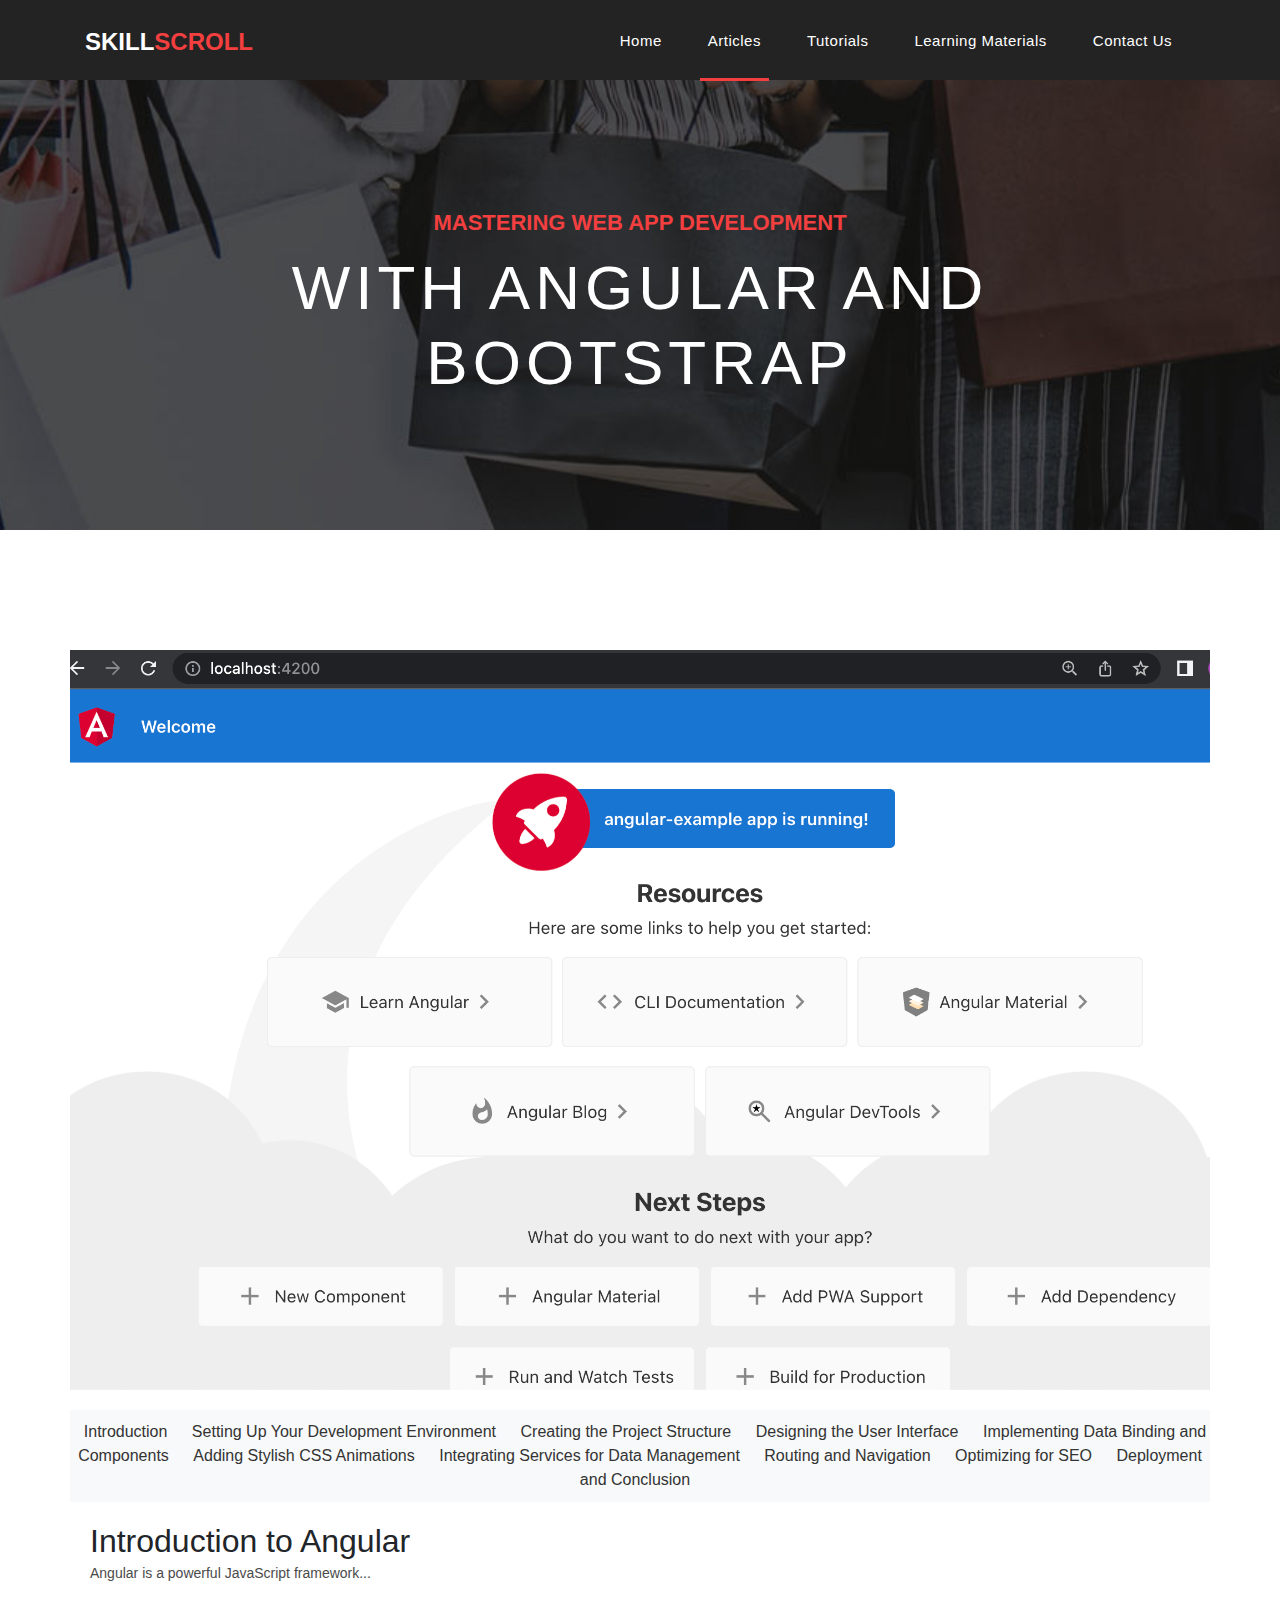
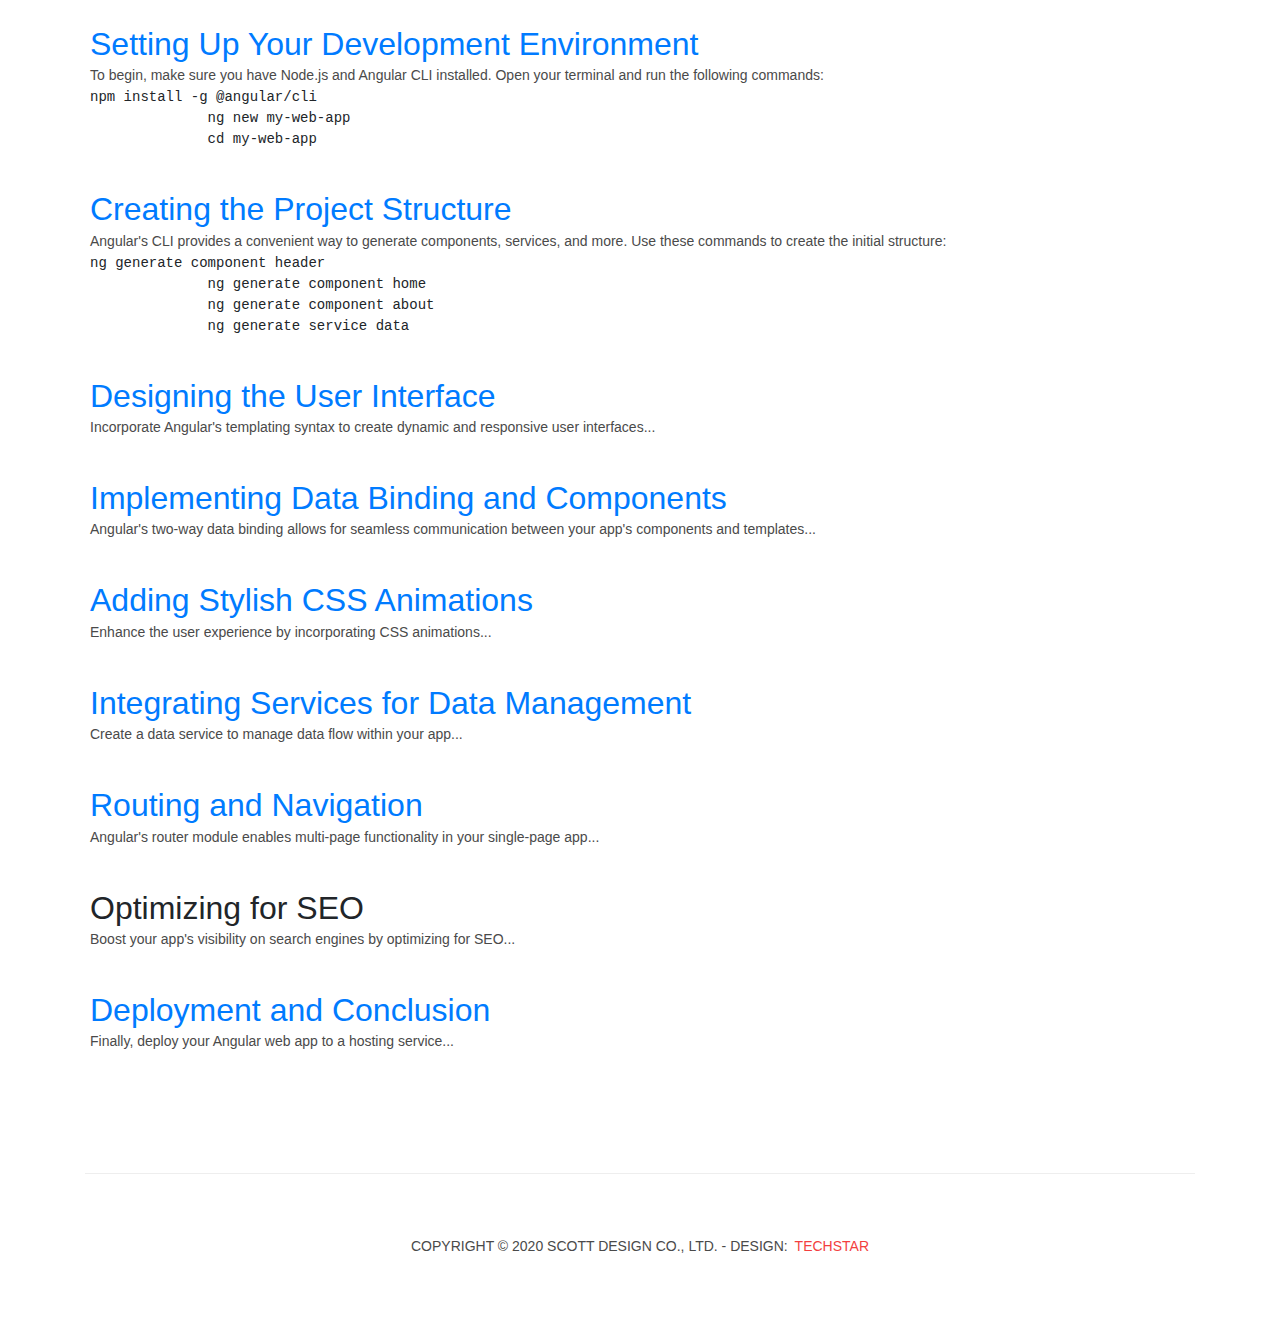
<file: Tutorials/angular.html>
<!DOCTYPE html>
<html lang="en">

  <head>

    <meta charset="utf-8">
    <meta name="viewport" content="width=device-width, initial-scale=1, shrink-to-fit=no">
    <meta name="description" content="">
    <meta name="author" content="">
    <link href="https://fonts.googleapis.com/css?family=Poppins:100,200,300,400,500,600,700,800,900&display=swap" rel="stylesheet">
    <link rel="shortcut icon"  href="https://Scott-TechStar.github.io/sources/images/logo.PNG"/>
    <title>Angular</title>

    <!-- Bootstrap core CSS -->
    <link href="https://Scott-TechStar.github.io/java/bootstrap/css/bootstrap.min.css" rel="stylesheet">
<!--

TechStar

https://johnnie33.github.io

-->
    <!---Google adsence -->
    <script async src="https://pagead2.googlesyndication.com/pagead/js/adsbygoogle.js?client=ca-pub-5694698390278360"
     crossorigin="anonymous"></script>
    <!-- Additional CSS Files -->
    <link rel="stylesheet" href="https://Scott-TechStar.github.io/sources/css/style.css">
    <link rel="stylesheet" href="https://Scott-TechStar.github.io/sources/css/electronics.css">
    <link rel="stylesheet" href="https://Scott-TechStar.github.io/sources/css/vision.css">
     <style>
        body {
            font-family: Arial, sans-serif;
            margin: 0;
            padding: 0;
        }
        .tcontent{
            background-color: #f8f9fa;
            padding: 10px 0;
            text-align: center;
        }
        .tcontent a {
            text-decoration: none;
            margin: 0 10px;
            color: #333;
        }
        main {
            padding: 20px;
        }
        section {
            margin-bottom: 40px;
        }
       .titles {
            color: #007bff;
        }
       img {
            max-width: 100%;
            height: auto;
            display: block;
            margin: 20px auto;
        }
    </style>

  </head>

  <body>

    <!-- ***** Preloader Start ***** -->
    <div id="preloader">
        <div class="jumper">
            <div></div>
            <div></div>
            <div></div>
        </div>
    </div>  
    <!-- ***** Preloader End ***** -->

    <!-- Header -->
    <header class="">
      <nav class="navbar navbar-expand-lg">
        <div class="container">
          <a class="navbar-brand" href="index.html"><h2>Skill<em>Scroll</em></h2></a>
          <button class="navbar-toggler" type="button" data-toggle="collapse" data-target="#navbarResponsive" aria-controls="navbarResponsive" aria-expanded="false" aria-label="Toggle navigation">
            <span class="navbar-toggler-icon"></span>
          </button>
          <div class="collapse navbar-collapse" id="navbarResponsive">
            <ul class="navbar-nav ml-auto">
              <li class="nav-item">
                <a class="nav-link" href="https://Scott-TechStar.github.io/index.html">Home</a>
              </li> 
              <li class="nav-item active">
                <a class="nav-link" href="https://Scott-TechStar.github.io/products.html">Articles
                <span class="sr-only">(current)</span>
                </a>
              </li>
              <li class="nav-item">
                <a class="nav-link" href="https://Scott-TechStar.github.io/about.html">Tutorials</a>
              </li>
              <li class="nav-item">
                <a class="nav-link" href="https://Scott-TechStar.github.io/contact.html">Learning Materials</a>
              </li>
              <li class="nav-item">
                <a class="nav-link" href="https://Scott-TechStar.github.io/contact.html">Contact Us</a>
              </li>
            </ul>
          </div>
        </div>
      </nav>
    </header>

    <!-- Page Content -->
    <div class="page-heading products-heading header-text">
      <div class="container">
        <div class="row">
          <div class="col-md-12">
            <div class="text-content">
              <h4>Mastering Web App Development</h4>
              <h2>with Angular and Bootstrap</h2>
            </div>
          </div>
        </div>
      </div>
    </div>

    
    <div class="products">
      <div class="container">
        <div class="row">
      <img src="https://Scott-TechStar.github.io/sources/images/angular.png" alt="Angular">
    <nav class = "tcontent">
        <a href="#introduction">Introduction</a>
        <a href="#environment">Setting Up Your Development Environment</a>
        <a href="#structure">Creating the Project Structure</a>
        <a href="#ui">Designing the User Interface</a>
        <a href="#binding">Implementing Data Binding and Components</a>
        <a href="#animations">Adding Stylish CSS Animations</a>
        <a href="#services">Integrating Services for Data Management</a>
        <a href="#routing">Routing and Navigation</a>
        <a href="#seo">Optimizing for SEO</a>
        <a href="#deployment">Deployment and Conclusion</a>
    </nav>
    <main>
        <section id="introduction">
            <h2>Introduction to Angular</h2>
            <p>Angular is a powerful JavaScript framework...</p>
        </section>

        <section id="environment">
            <h2 class = "titles">Setting Up Your Development Environment</h2>
            <p>To begin, make sure you have Node.js and Angular CLI installed. Open your terminal and run the following commands:</p>
            <pre><code>npm install -g @angular/cli
              ng new my-web-app
              cd my-web-app</code></pre>
        </section>

        <section id="structure">
            <h2 class = "titles">Creating the Project Structure</h2>
            <p>Angular's CLI provides a convenient way to generate components, services, and more. Use these commands to create the initial structure:</p>
            <pre><code>ng generate component header
              ng generate component home
              ng generate component about
              ng generate service data</code></pre>
        </section>

        <!-- Repeat the above section structure for each step -->

        <section id="ui">
            <h2 class = "titles">Designing the User Interface</h2>
            <p>Incorporate Angular's templating syntax to create dynamic and responsive user interfaces...</p>
        </section>

        <section id="binding">
            <h2 class = "titles">Implementing Data Binding and Components</h2>
            <p>Angular's two-way data binding allows for seamless communication between your app's components and templates...</p>
        </section>

        <section id="animations">
            <h2 class = "titles">Adding Stylish CSS Animations</h2>
            <p>Enhance the user experience by incorporating CSS animations...</p>
        </section>

        <section id="services">
            <h2 class = "titles">Integrating Services for Data Management</h2>
            <p>Create a data service to manage data flow within your app...</p>
        </section>

        <section id="routing">
            <h2 class = "titles">Routing and Navigation</h2>
            <p>Angular's router module enables multi-page functionality in your single-page app...</p>
        </section>

        <section id="seo">
            <h2>Optimizing for SEO</h2>
            <p>Boost your app's visibility on search engines by optimizing for SEO...</p>
        </section>

        <section id="deployment">
            <h2 class = "titles">Deployment and Conclusion</h2>
            <p>Finally, deploy your Angular web app to a hosting service...</p>
        </section>
    </main>
          </div>
        </div>
      </div>
    </div>
    
    
    <footer>
      <div class="container">
        <div class="row">
          <div class="col-md-12">
            <div class="inner-content">
              <p>Copyright &copy; 2020 Scott Design  Co., Ltd.
            
            - Design: <a rel="nofollow noopener" href="https://Scott-TechStar.github.io" target="_blank">TechStar</a></p>
            </div>
          </div>
        </div>
      </div>
    </footer>


    <!-- Bootstrap core JavaScript -->
    <script src="https://Scott-TechStar.github.io/java/jquery/jquery.min.js"></script>
    <script src="https://Scott-TechStar.github.io/java/bootstrap/js/bootstrap.bundle.min.js"></script>


    <!-- Additional Scripts -->
    <script src="https://Scott-TechStar.github.io/sources/js/custom.js"></script>
    <script src="https://Scott-TechStar.github.io/sources/js/owl.js"></script>
    <script src="https://Scott-TechStar.github.io/sources/js/slick.js"></script>
    <script src="https://Scott-TechStar.github.io/sources/js/isotope.js"></script>
    <script src="https://Scott-TechStar.github.io/sources/js/accordions.js"></script>


    <script language = "text/Javascript"> 
      cleared[0] = cleared[1] = cleared[2] = 0; //set a cleared flag for each field
      function clearField(t){                   //declaring the array outside of the
      if(! cleared[t.id]){                      // function makes it static and global
          cleared[t.id] = 1;  // you could use true and false, but that's more typing
          t.value='';         // with more chance of typos
          t.style.color='#fff';
          }
      }
    </script>

<!-- Start of LiveChat (www.livechatinc.com) code -->
<script>
    window.__lc = window.__lc || {};
    window.__lc.license = 13623927;
    ;(function(n,t,c){function i(n){return e._h?e._h.apply(null,n):e._q.push(n)}var e={_q:[],_h:null,_v:"2.0",on:function(){i(["on",c.call(arguments)])},once:function(){i(["once",c.call(arguments)])},off:function(){i(["off",c.call(arguments)])},get:function(){if(!e._h)throw new Error("[LiveChatWidget] You can't use getters before load.");return i(["get",c.call(arguments)])},call:function(){i(["call",c.call(arguments)])},init:function(){var n=t.createElement("script");n.async=!0,n.type="text/javascript",n.src="https://cdn.livechatinc.com/tracking.js",t.head.appendChild(n)}};!n.__lc.asyncInit&&e.init(),n.LiveChatWidget=n.LiveChatWidget||e}(window,document,[].slice))
</script>
<noscript><a href="https://www.livechatinc.com/chat-with/13623927/" rel="nofollow">Chat with us</a>, powered by <a href="https://www.livechatinc.com/?welcome" rel="noopener nofollow" target="_blank">LiveChat</a></noscript>
<!-- End of LiveChat code -->

  </body>

</html>
</file>
